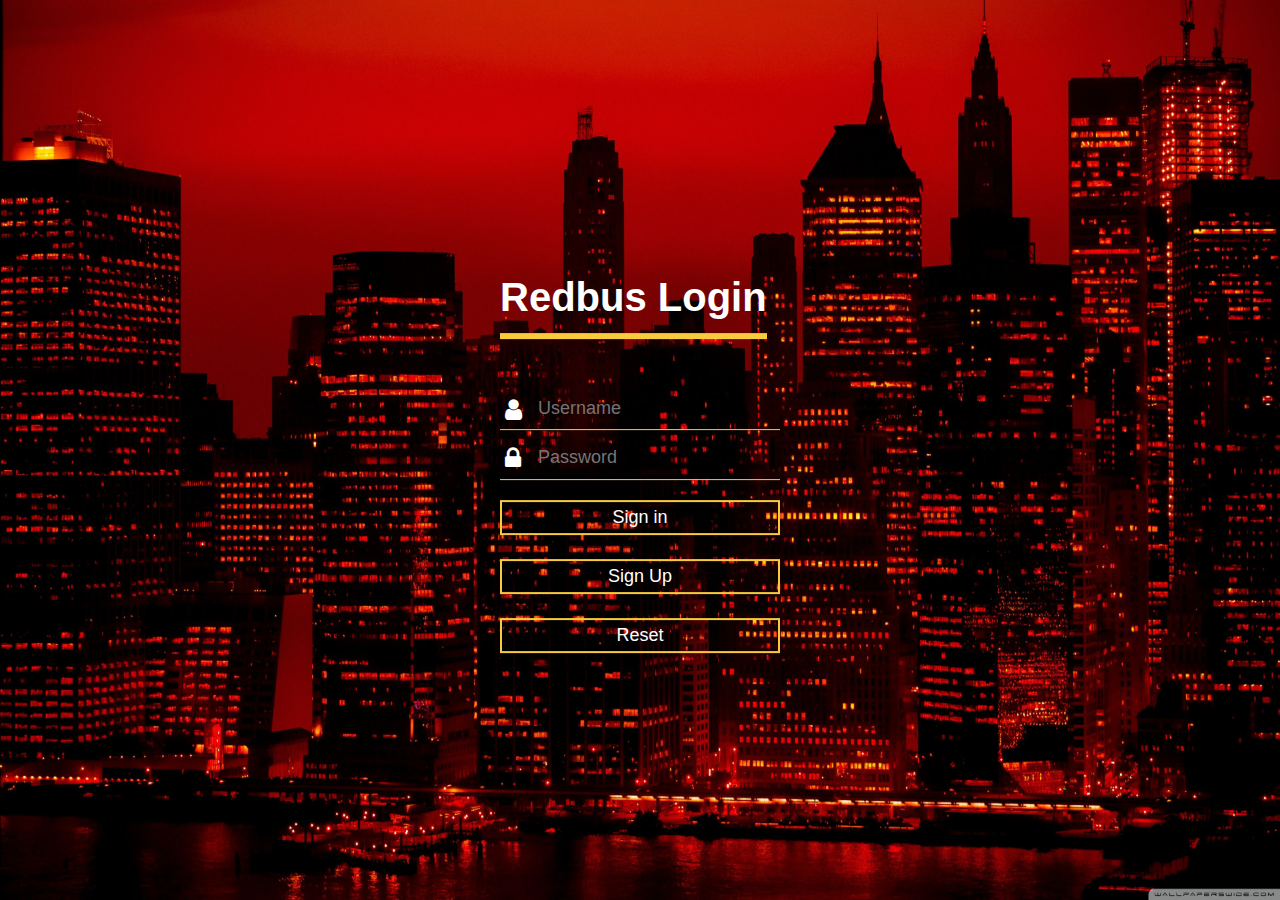
<file: index.html>
<!DOCTYPE html>
<html>
    <head>
        <meta charset="utf-8">
        <title>Login Page - redBus.in</title>
        <link rel="icon" href="https://i.postimg.cc/MpPMV096/redbus.png">
        <script>
            function allLetter(inputtxt)
              { 
              var letters = /^[A-Za-z.. ]+$/;
              if(inputtxt.value.match(letters))
              {
              window.alert('Your name have accepted Thank You!!');
              window.location.href='main.html';
              return true;
              }
              else
              {
              alert('Its Wrong !!! Please Enter alphabet characters only Thank You!!');
              return false;
              }
              }
        
            </script>
        <link rel="stylesheet" href="style.css">
        <link rel="stylesheet" href="https://cdnjs.cloudflare.com/ajax/libs/font-awesome/4.7.0/css/font-awesome.min.css">
        <style>
            body {
			background-image: url('img/Loginpage.png');
			background-repeat: no-repeat;
			background-attachment: fixed; 
			background-size: 100% 100%;
		}
        </style>
        <body>
            <div class="login-box">
                <h1>Redbus Login </h1>
                <div class="textbox">
                    <i style="font-size:24px;color: white" class="fa">&#xf007;</i>
                    
                    <form name="form1" action="#">
                    <input type='text' placeholder="Username" name="text1" value="">
                    
                </div>
                <div class="textbox">
                    <i class="fa fa-lock" style="font-size:25px;color:white"></i>
                    <form name="form1" action="#">
                    <input type="password" placeholder="Password" name="text2" minlength="8" required value="">
                </div>
                <input class="btn" type="button" name="Sign in" value="Sign in" onclick="allLetter(document.form1.text1)" />
                <a href="signup new.html"><input class="btn" type="button" name="Sign Up" value="Sign Up" >
                    
                <a href="index.html"><input class="btn" type="button" name="Reset" value="Reset" /></a>
                
            </div>
        </body>
    </head>
</html>
</file>
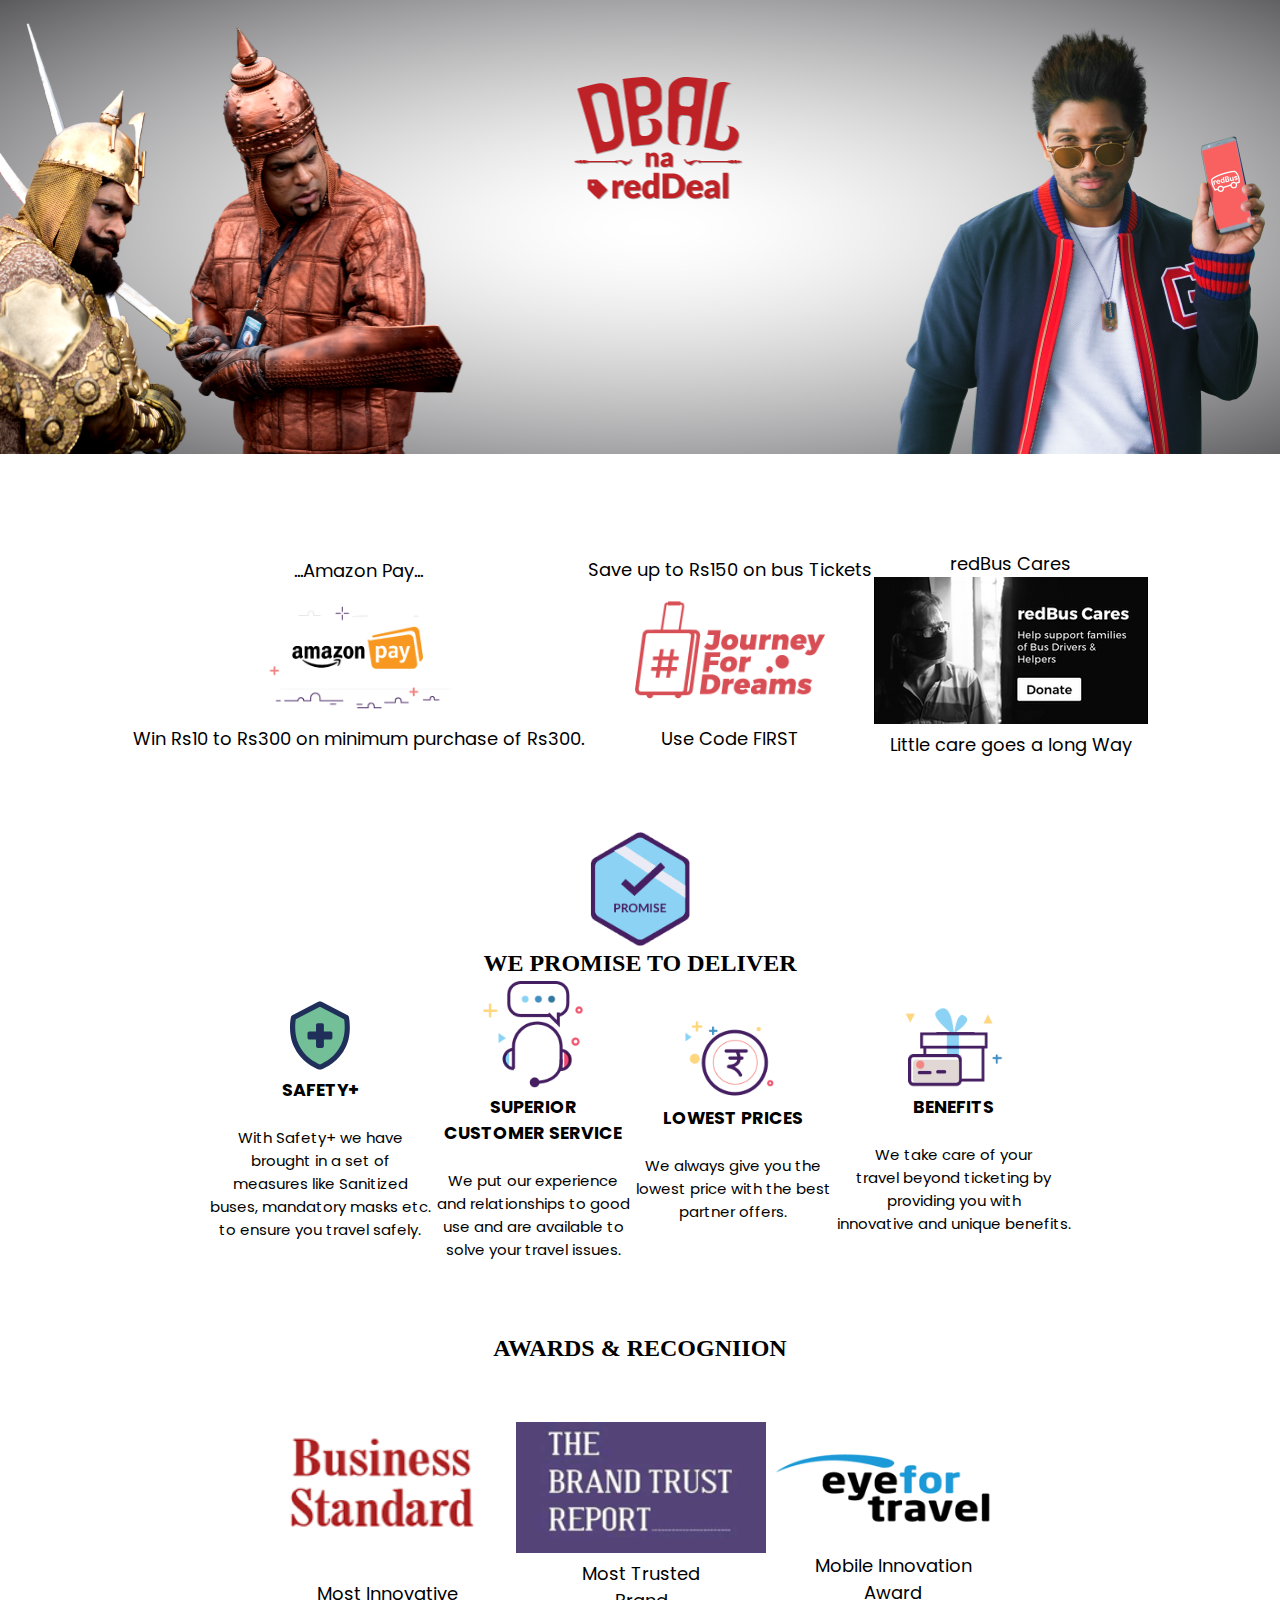
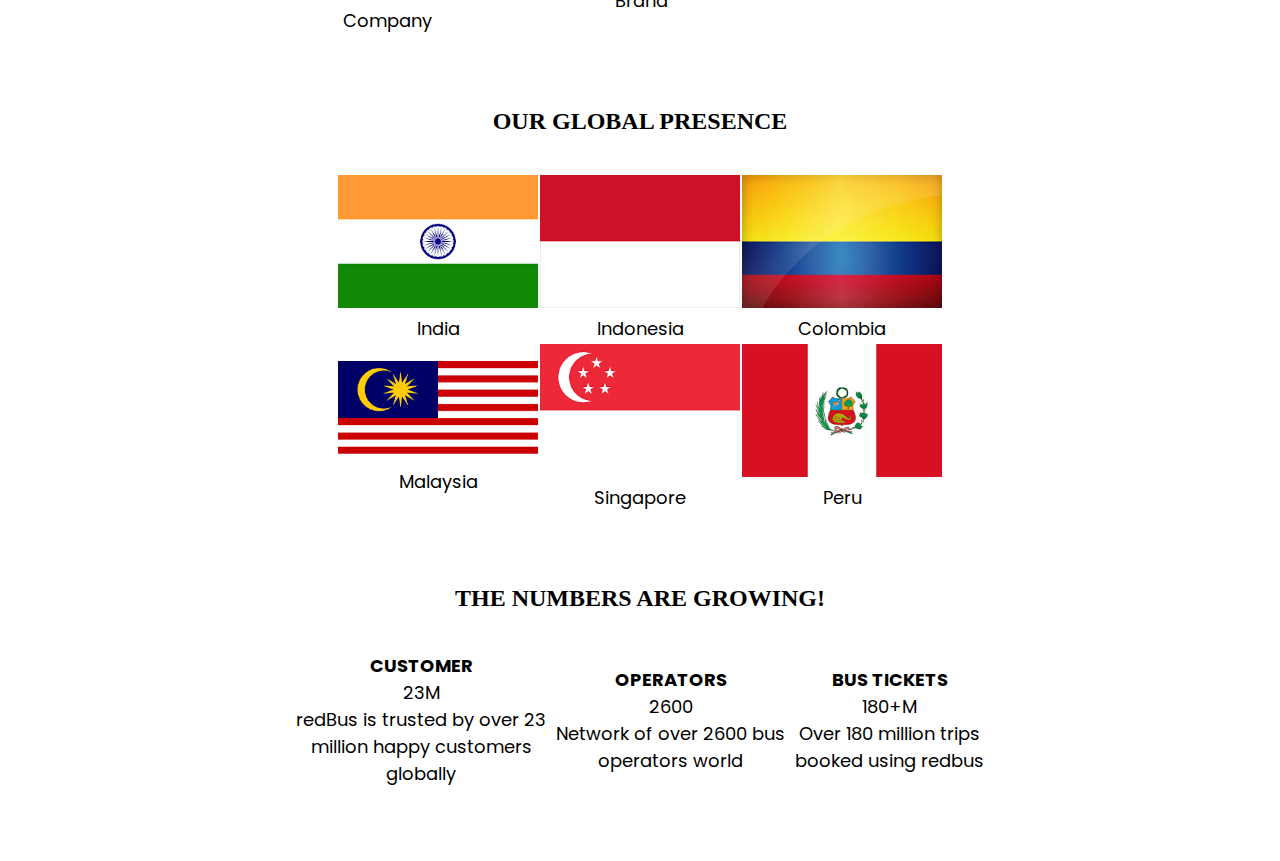
<file: book.html>
<!DOCTYPE html>
<html lang="en" >
<head>
  <meta charset="UTF-8">
  <title>redBus.in</title>
  <link rel="icon" href="https://i.postimg.cc/MpPMV096/redbus.png">
  <link rel="stylesheet" type="text/css" href="https://cdnjs.cloudflare.com/ajax/libs/font-awesome/5.15.1/css/all.min.css">
  <link href='https://fonts.googleapis.com/css?family=Poppins' rel='stylesheet'>
  <style>
    *{
        margin: 0;
        padding: 0;
    }

    .body {font-family: Arial, Helvetica, sans-serif;}

    .p{
        /* font-family: 'Poppins'; */
        text-align: justify;

    }
    
    .input-container {
        /* display: -ms-flexbox; IE10 */
        display: flex;
        width: 100%;
        margin-bottom: 15px;
        }

        .icon {
        padding: 10px;
        background: rgb(227, 63, 63);
        color: white;
        min-width: 50px;
        text-align: center;
        }

        .input-field {
            width: 50%;
            padding: 10px;
            outline: none;
            }

        .input-field:focus {
        border: 2px solid rgb(236, 58, 58);
        }

        /* Set a style for the submit button */
        .btn {
        background-color: rgb(236, 58, 58);
        color: white;
        padding: 11px 20px;
        border: none;
        cursor: pointer;
        width: 8%;
        opacity: 0.9;
        text-decoration: none;
        }
  </style>

</head>
<body>
    <img src="img/home-banner.png" alt="redBus" width="100%">
    
    <br><br>
    <!-- Main Home Banner and Input Search Container -->
    <!-- <form action="#" style="text-align: center;">
            <h2>Book Now</h2>
            <div class="input-container">
                <table>
                    &nbsp;&nbsp;&nbsp;&nbsp;&nbsp;&nbsp;
                    &nbsp;&nbsp;&nbsp;&nbsp;&nbsp;&nbsp;
                    &nbsp;&nbsp;&nbsp;&nbsp;&nbsp;&nbsp;
                    &nbsp;&nbsp;&nbsp;&nbsp;&nbsp;&nbsp;
                    &nbsp;&nbsp;&nbsp;&nbsp;&nbsp;&nbsp;
                    &nbsp;&nbsp;&nbsp;&nbsp;&nbsp;&nbsp;
                    &nbsp;&nbsp;&nbsp;&nbsp;&nbsp;&nbsp;
                    &nbsp;&nbsp;&nbsp;&nbsp;&nbsp;&nbsp;
                    <tr>
                        <i class="fa fa-building icon"></i>
                        <input class="input-field" type="text" placeholder="Place From" name="from_place">
                    </tr>

                    &nbsp;&nbsp;

                    <tr>
                        <i class="fa fa-building icon"></i>
                        <input class="input-field" type="text" placeholder="Place To" name="to_place">
                    </tr>

                    &nbsp;&nbsp;

                    <tr>
                        <i class="fa fa-calendar-alt icon"></i>
                        <input class="input-field" type="text" placeholder="mm/dd/yy" name="jounery_date">
                    </tr>

                    &nbsp;

                    <tr>
                        <a href="#" class="btn">Search</a>
                    </tr>
                </table>
            </div>
        </form>
    </table> -->

    <br><br><br><br>

    <center>
		<table style="text-align:center; font-size: 18px; font-family: 'Poppins';">
            <td>
                <p>...Amazon Pay...</p>
                <img src="img/offer1.png" alt="redBus" width="250px">
                <p>Win Rs10 to Rs300 on minimum purchase of Rs300.</p>
            </td>
            <td></td>
            <td>
                <p>Save up to Rs150 on bus Tickets</p>
                <img src="img/offer2.png" alt="redBus" width="250px">
                <p>Use Code FIRST</p>
            </td>
            <td>
                <p>redBus Cares</p>
                <!-- Image Map Generated by http://www.image-map.net/ -->
                <img src="img/desktopdonate.png" usemap="#image-map">
                <map name="img/image-map">
                <area target="_blank" alt="redBus_DONATE_helpers" title="redBus_DONATE_helpers" href="#" coords="0,1,273,145" shape="rect">
                </map>
                <p>Little care goes a long Way</p>
            </td>
        </table>

        <br><br>
        <br><br>

        <table style="text-align:center; font-size: 15px;font-family: 'Poppins';">
            <tr>
                <img src="img/promise.png" alt="redBus" width="100px">
                <p><h2>WE PROMISE TO DELIVER</h2></p>
            </tr>
                <tr>
                    <td>
                        <center>
                        <img src="img/safety.svg" alt="redBus" width="60px">
                        <br>
                            <h3>SAFETY+</h3>
                        <br>
                            <p>With Safety+ we have<br> brought in a set of<br> measures like Sanitized<br> buses, mandatory masks etc.<br> to ensure you travel safely.<br></p>
                        </center>
                    </td>
                    <td></td>
                    <td></td>
                    <td>
                        <center>
                        <img src="img/customer_care.png" alt="redBus" width="100px">
                        <br>
                            <h3>SUPERIOR<br>CUSTOMER SERVICE</h3>
                        <br>
                            <p>We put our experience<br> and relationships to good<br> use and are available to<br> solve your travel issues.<br></p>
                        </center>
                    </td>
                    <td></td>
                    <td></td>	
                    <td>
                        <center>
                        <img src="img/lowest_Fare.png" alt="redBus" width="100px">
                        <br>
                            <h3>LOWEST PRICES</h3>
                        <br>
                            <p>We always give you the<br> lowest price with the best<br> partner offers.</p>
                        </center>
                    </td>
                    <td></td>
                    <td></td>	
                    <td>
                        <center>
                        <img src="img/benefits.png" alt="redBus" width="100px">
                        <br>
                            <h3>BENEFITS</h3>
                        <br>
                            <p>We take care of your<br> travel beyond ticketing by<br> providing you with<br> innovative and unique benefits.</p>
                        </center>
                    </td>				
        </table>

        <br><br>
        <br><br>

        <table style="text-align:center; font-size: 18px; font-family: 'Poppins';">
            <tr><h2>AWARDS & RECOGNIION</h2></tr>
                <br><br>
                <td>
                    <img src="img/award1.png" alt="redBus" width="250px">
                    <p>Most Innovative <br>Company</p>
                </td>
                <td></td>
                <td>
                    <img src="img/award2.png" alt="redBus" width="250px">
                    <p>Most Trusted<br>Brand</p>
                </td>
                <td>
                    <img src="img/award3.png" alt="redBus" width="250px">
                    <p>Mobile Innovation<br>Award</p>
                </td>
            </tr>
		</table>
		
        <table style="text-align:center; font-size: 18px; font-family: 'Poppins';">
			<br><br>
			<br><br>
			<tr><h2>OUR GLOBAL PRESENCE</h2></tr>
			<br><br>
						<td>
							<img src="img/india.png" alt="redBus" width="200px">
							<p>India</p>
						</td>
						<td>
							<img src="img/Indonesia.png" alt="redBus" width="200px">
							<p>Indonesia</p>
						</td>
						<td>
							<img src="img/colombia.jpg" alt="redBus" width="200px">
							<p>Colombia</p>
						</td>
					</tr>
					<tr>
						<td>
							<img src="img/malaysia.png" alt="redBus" width="200px">
							<p>Malaysia</p>
						</td>
						<td>
							<img src="img/singapore.png" alt="redBus" width="200px">
							<p>Singapore</p>
						</td>
						<td>
							<img src="img/peru.png" alt="redBus" width="200px">
							<p>Peru</p>
						</td>
					</tr>
		</table>
		<br><br>
		<br><br>
		
		<table style="text-align:center; font-size: 18px; font-family: 'Poppins';">
			<tr><h2>THE NUMBERS ARE GROWING! </h2></tr>
			<br><br>
						<td>
							<p><strong>CUSTOMER</strong><br>23M<br>redBus is trusted by over 23<br>million happy customers<br>globally</p>
						</td>
						<td></td>
						<td></td>
						<td></td>
						<td></td>
						<td>
							<p><strong>OPERATORS</strong><br>2600<br>Network of over 2600 bus<br>operators world</p>
						</td>
						<td></td>
						<td></td>
						<td></td>
						<td></td>
						<td>
							<p><strong>BUS TICKETS</strong><br>180+M<br> Over 180 million trips<br>booked using redbus</p>
						</td>
					</tr>
		</table>
		<br><br>
		<br><br>
	</center>
    
</body>
</html>
</file>
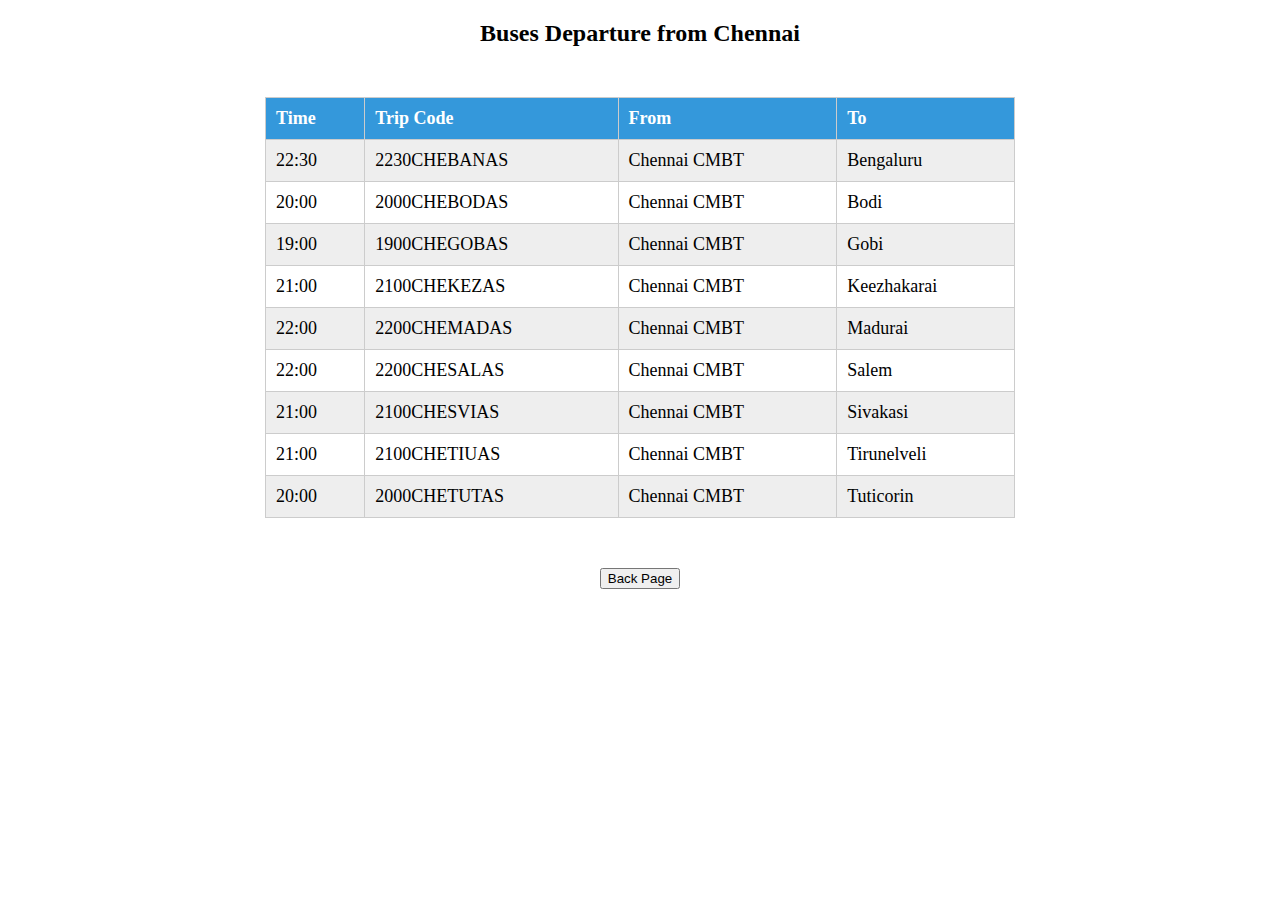
<file: deluxe_index.html>
<!DOCTYPE html>
<html lang="en" >
<head>
  <meta charset="UTF-8">
  <title>Bus Table</title>
  <link rel="icon" href="https://i.postimg.cc/MpPMV096/redbus.png">
  <style>
    table { 
	width: 750px; 
	border-collapse: collapse; 
	margin:50px auto;
	}

/* Zebra striping */
tr:nth-of-type(odd) { 
	background: #eee; 
	}

th { 
	background: #3498db; 
	color: white; 
	font-weight: bold; 
	}

td, th { 
	padding: 10px; 
	border: 1px solid #ccc; 
	text-align: left; 
	font-size: 18px;
	}

/* 
Max width before this PARTICULAR table gets nasty
This query will take effect for any screen smaller than 760px
and also iPads specifically.
*/
@media 
only screen and (max-width: 760px),
(min-device-width: 768px) and (max-device-width: 1024px)  {

	table { 
	  	width: 100%; 
	}

	/* Force table to not be like tables anymore */
	table, thead, tbody, th, td, tr { 
		display: block; 
	}
	
	/* Hide table headers (but not display: none;, for accessibility) */
	thead tr { 
		position: absolute;
		top: -9999px;
		left: -9999px;
	}
	
	tr { border: 1px solid #ccc; }
	
	td { 
		/* Behave  like a "row" */
		border: none;
		border-bottom: 1px solid #eee; 
		position: relative;
		padding-left: 50%; 
	}

	td:before { 
		/* Now like a table header */
		position: absolute;
		/* Top/left values mimic padding */
		top: 6px;
		left: 6px;
		width: 45%; 
		padding-right: 10px; 
		white-space: nowrap;
		/* Label the data */
		content: attr(data-column);

		color: #000;
		font-weight: bold;
	}

}
  </style>

</head>
<body>
<!-- partial:index.partial.html -->
<center><h2>Buses Departure from Chennai</h2></center>
<table>
  <thead>
    <tr>
      <th>Time</th>
      <th>Trip Code</th>
      <th>From</th>
      <th>To</th>
    </tr>
  </thead>
  <tbody>
    <tr>
      <td>22:30 </td>
      <td >2230CHEBANAS</td>
      <td >Chennai CMBT</td>
      <td >Bengaluru</td>
    </tr>
    <tr>
      <td>20:00 </td>
      <td >2000CHEBODAS</td>
      <td >Chennai CMBT</td>
      <td >Bodi</td>
    </tr>
    <tr>
      <td>19:00</td>
      <td >1900CHEGOBAS </td>
      <td >Chennai CMBT</td>
      <td >Gobi</td>
    </tr>
    <tr>
      <td>21:00 </td>
      <td >2100CHEKEZAS </td>
      <td >Chennai CMBT</td>
      <td >Keezhakarai</td>
    </tr>
    <tr>
      <td>22:00</td>
      <td >2200CHEMADAS</td>
      <td >Chennai CMBT</td>
      <td >Madurai</td>
    </tr>
    <tr>
      <td>22:00 </td>
      <td >2200CHESALAS</td>
      <td >Chennai CMBT</td>
      <td >Salem</td>
    </tr>
    <tr>
      <td>21:00  </td>
      <td >2100CHESVIAS </td>
      <td >Chennai CMBT</td>
      <td >Sivakasi </td>
    </tr>
    <tr>
      <td>21:00 </td>
      <td >2100CHETIUAS</td>
      <td >Chennai CMBT</td>
      <td >Tirunelveli</td>
    </tr>
    <tr>
      <td>20:00</td>
      <td >2000CHETUTAS</td>
      <td >Chennai CMBT</td>
      <td >Tuticorin</td>
    </tr>
      </tbody>
    </table>
  </tbody>
</table>
<!-- partial -->
<center><a href="main.html"><button>Back Page</button></a></center>
</body>
</html>
</file>
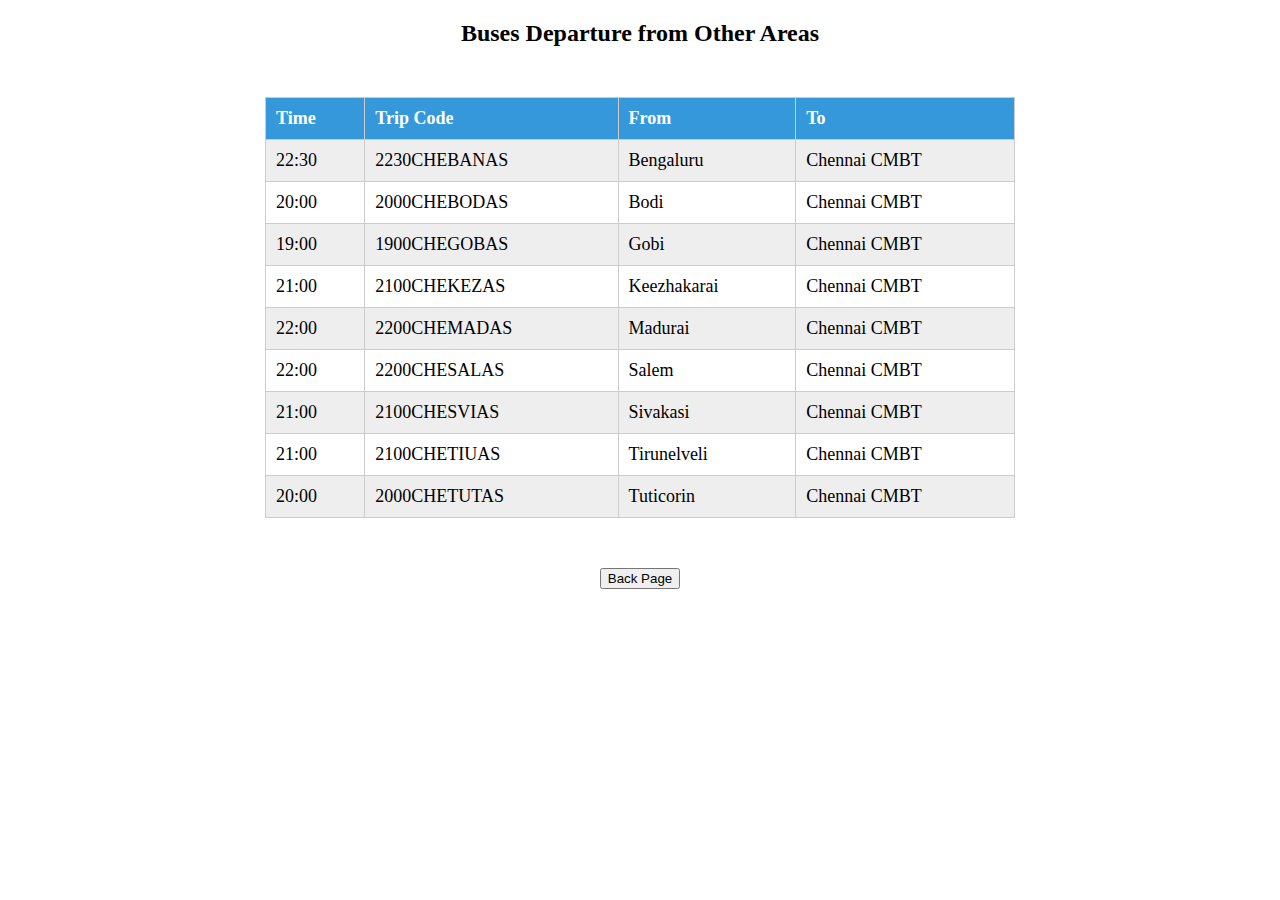
<file: seater_index.html>
<!DOCTYPE html>
<html lang="en" >
<head>
  <meta charset="UTF-8">
  <title>Bus Table</title>
  <link rel="icon" href="https://i.postimg.cc/MpPMV096/redbus.png">
  <style>
    table { 
	width: 750px; 
	border-collapse: collapse; 
	margin:50px auto;
	}

/* Zebra striping */
tr:nth-of-type(odd) { 
	background: #eee; 
	}

th { 
	background: #3498db; 
	color: white; 
	font-weight: bold; 
	}

td, th { 
	padding: 10px; 
	border: 1px solid #ccc; 
	text-align: left; 
	font-size: 18px;
	}

/* 
Max width before this PARTICULAR table gets nasty
This query will take effect for any screen smaller than 760px
and also iPads specifically.
*/
@media 
only screen and (max-width: 760px),
(min-device-width: 768px) and (max-device-width: 1024px)  {

	table { 
	  	width: 100%; 
	}

	/* Force table to not be like tables anymore */
	table, thead, tbody, th, td, tr { 
		display: block; 
	}
	
	/* Hide table headers (but not display: none;, for accessibility) */
	thead tr { 
		position: absolute;
		top: -9999px;
		left: -9999px;
	}
	
	tr { border: 1px solid #ccc; }
	
	td { 
		/* Behave  like a "row" */
		border: none;
		border-bottom: 1px solid #eee; 
		position: relative;
		padding-left: 50%; 
	}

	td:before { 
		/* Now like a table header */
		position: absolute;
		/* Top/left values mimic padding */
		top: 6px;
		left: 6px;
		width: 45%; 
		padding-right: 10px; 
		white-space: nowrap;
		/* Label the data */
		content: attr(data-column);

		color: #000;
		font-weight: bold;
	}

}
  </style>

</head>
<body>
<!-- partial:index.partial.html -->
<center><h2>Buses Departure from Other Areas</h2></center>
<table>
  <thead>
    <tr>
      <th>Time</th>
      <th>Trip Code</th>
      <th>From</th>
      <th>To</th>
    </tr>
  </thead>
  <tbody>
    <tr>
      <td>22:30 </td>
      <td >2230CHEBANAS</td>
     
      <td >Bengaluru</td>
      <td >Chennai CMBT</td>
    </tr>
    <tr>
      <td>20:00 </td>
      <td >2000CHEBODAS</td>
   
      <td >Bodi</td>
      <td >Chennai CMBT</td>
    </tr>
    <tr>
      <td>19:00</td>
      <td >1900CHEGOBAS </td>
      
      <td >Gobi</td>
      <td >Chennai CMBT</td>
    </tr>
    <tr>
      <td>21:00 </td>
      <td >2100CHEKEZAS </td>

      <td >Keezhakarai</td>
      <td >Chennai CMBT</td>
    </tr>
    <tr>
      <td>22:00</td>
      <td >2200CHEMADAS</td>
    
      <td >Madurai</td>
      <td >Chennai CMBT</td>
    </tr>
    <tr>
      <td>22:00 </td>
      <td >2200CHESALAS</td>
   
      <td >Salem</td>
      <td >Chennai CMBT</td>
    </tr>
    <tr>
      <td>21:00  </td>
      <td >2100CHESVIAS </td>
    
      <td >Sivakasi </td>
      <td >Chennai CMBT</td>
    </tr>
    <tr>
      <td>21:00 </td>
      <td >2100CHETIUAS</td>
      
      <td >Tirunelveli</td>
      <td >Chennai CMBT</td>
    </tr>
    <tr>
      <td>20:00</td>
      <td >2000CHETUTAS</td>
  
      <td >Tuticorin</td>
      <td >Chennai CMBT</td>
    </tr>
      </tbody>
    </table>
  </tbody>
</table>
<!-- partial -->
<center><a href="main.html"><button>Back Page</button></a></center>
</body>
</html>
</file>
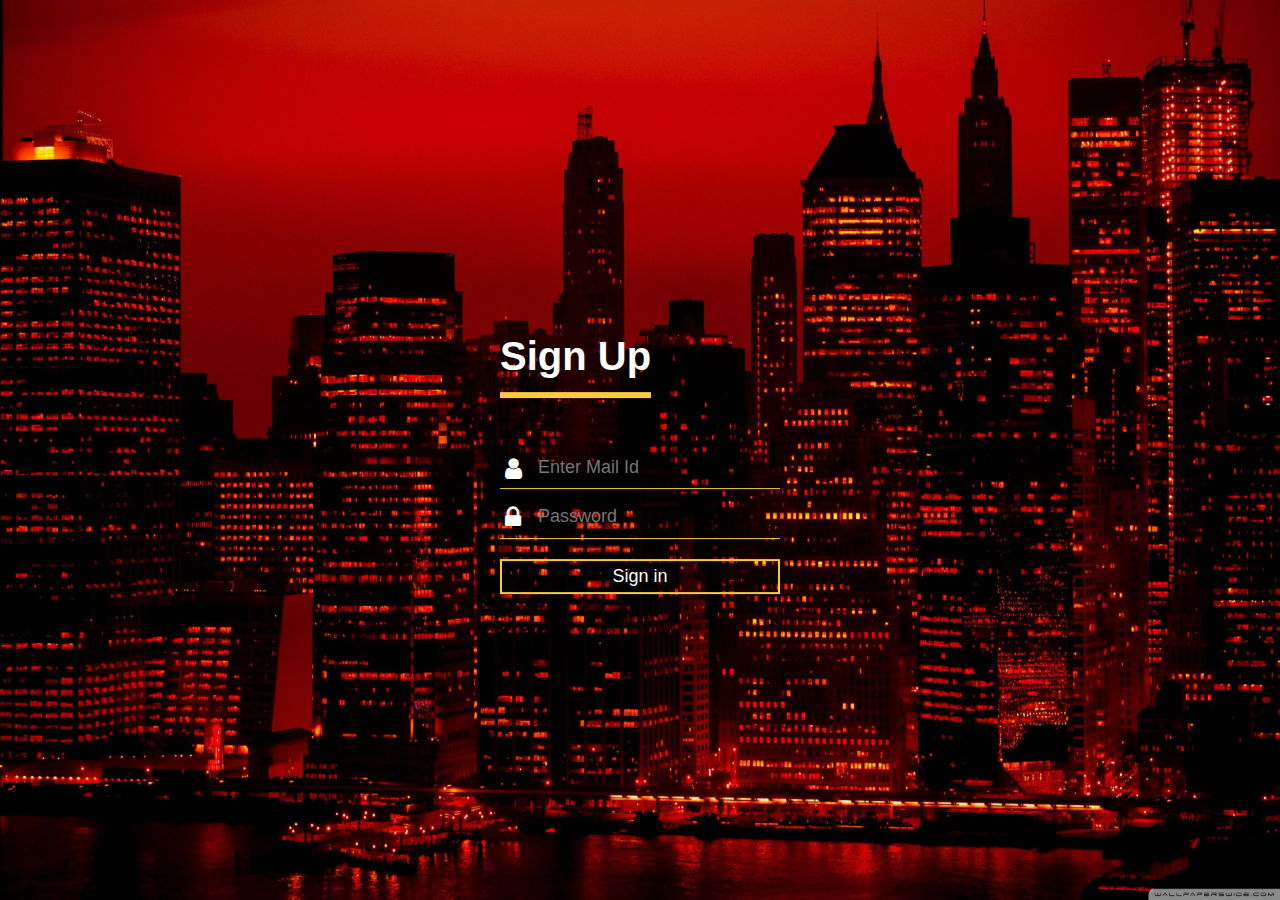
<file: signup new.html>
<!DOCTYPE html>
<html>
    <head>
        <meta charset="utf-8">
        <title>Sign up - redBus</title>
        <link rel="icon" href="https://i.postimg.cc/MpPMV096/redbus.png">
        <script>
            function ValidateEmail(inputText)
            {
                var mailformat =  /^([a-zA-Z0-9_\.\-])+\@(([a-zA-Z0-9\-])+\.)+([a-zA-Z0-9]{2,4})+$/;
                if(inputText.value=="")
                {
                    alert("Plese provide your Email ID");
                    document.myForm.EMail.focus();
                    return false;
                }
                if(inputText.value.match(mailformat))
                {
                    alert("You have entered a valid email address!");
                    window.open("index.html"); 
                    document.form1.text1.focus();
                    return false;
                }
                else
                {
                    alert("Sorry,you've entered an invalid Email ID");;    //The pop up alert for an invalid email address
                    document.form1.text1.focus();
                    return false;
                }
            }
        
        
            </script>
             <link rel="stylesheet" href="style.css">
             <link rel="stylesheet" href="https://cdnjs.cloudflare.com/ajax/libs/font-awesome/4.7.0/css/font-awesome.min.css">
             <style>
                 body {
                 background-image: url('img/Loginpage.png');
                 background-repeat: no-repeat;
                 background-attachment: fixed; 
                 background-size: 100% 100%;
             }
             </style>
            </head>
            <body onload='document.form1.text1.focus()'>
                <div class="login-box">
                    <h1>Sign Up</h1>
                    <div class="textbox">
                        <i style="font-size:24px;color: white" class="fa">&#xf007;</i>
                        <form name="form1" action="#">
                        <input type='text' placeholder="Enter Mail Id" name="text1" value="">    
                    </div>
                    <div class="textbox">
                        <i class="fa fa-lock" style="font-size:25px;color:white"></i>
                        <form name="form1" action="#">
                        <input type="password" placeholder="Password" name="text2" value="">
                    </div>
                    <a href="signup new.html"><input class="btn" type="button" name="To Login" value="Sign in" onclick="ValidateEmail(document.form1.text1)" / >
                    
            </html>
        </html>
</file>
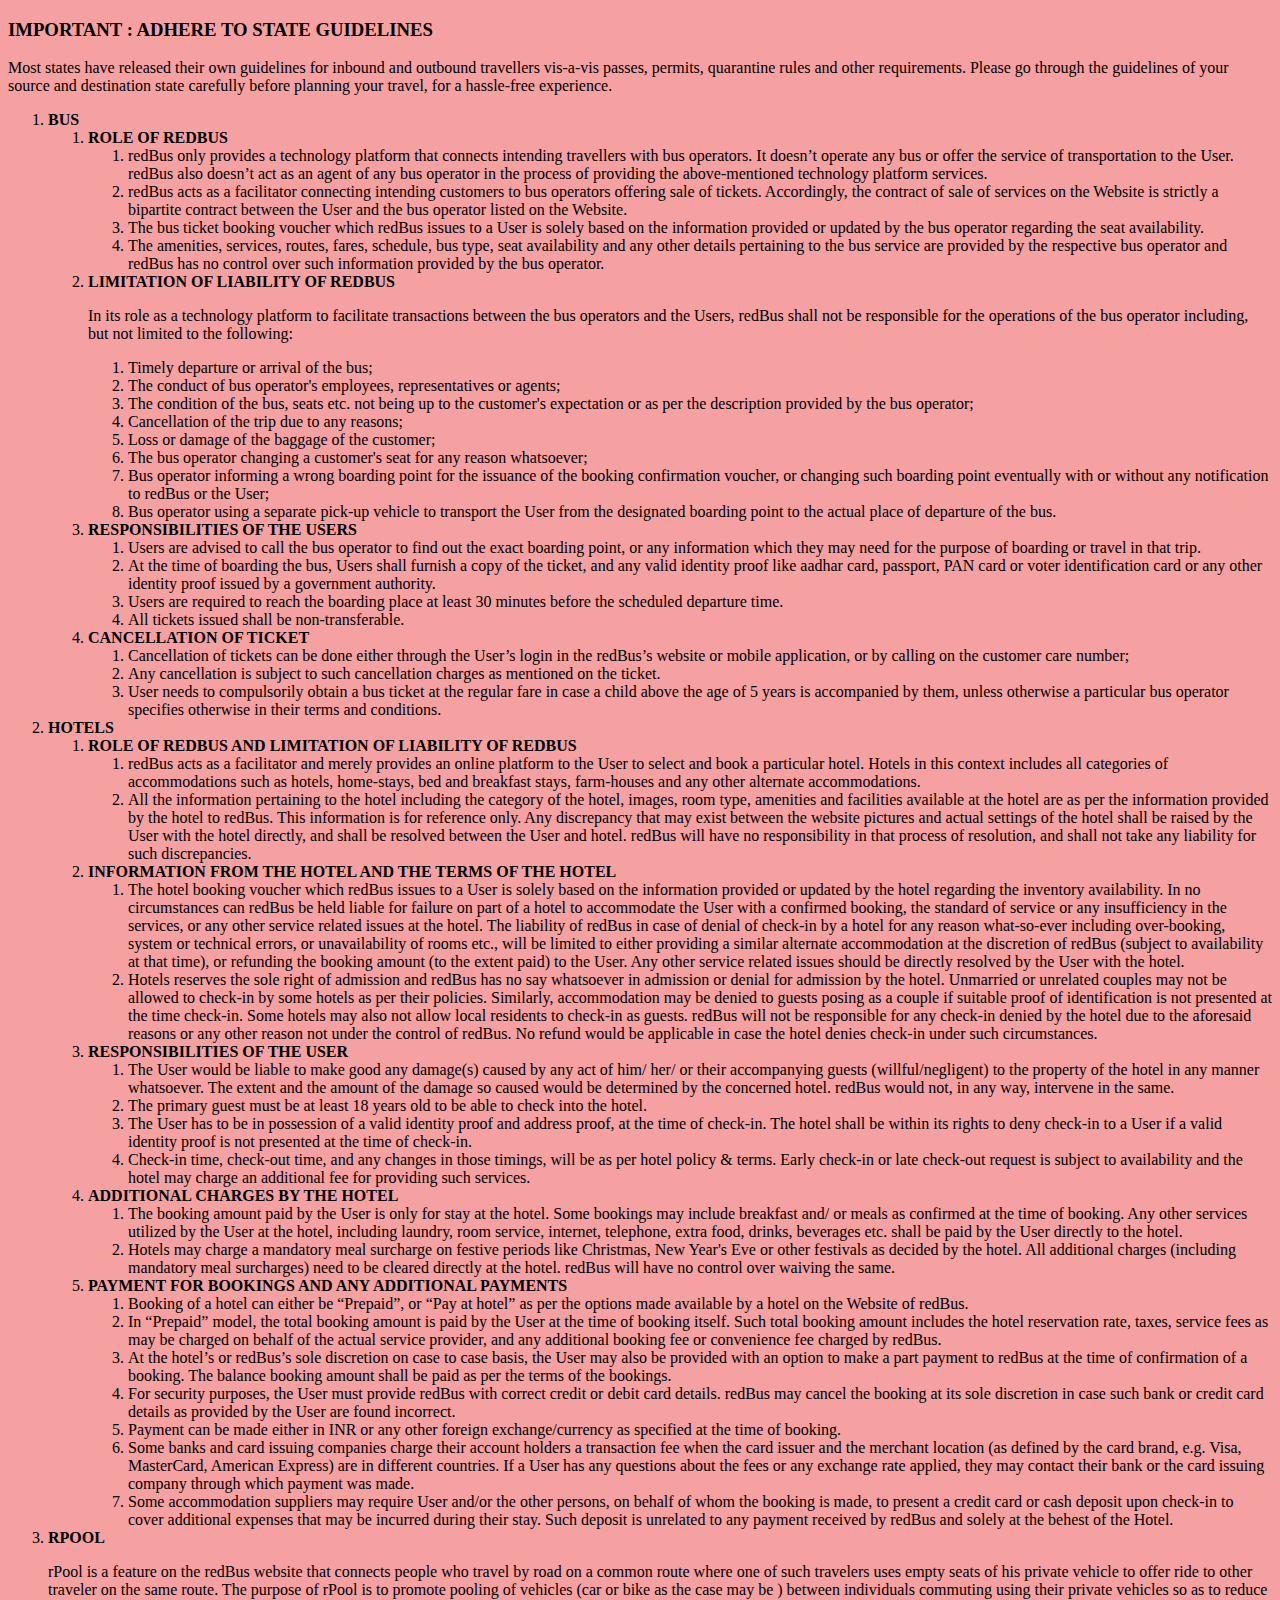
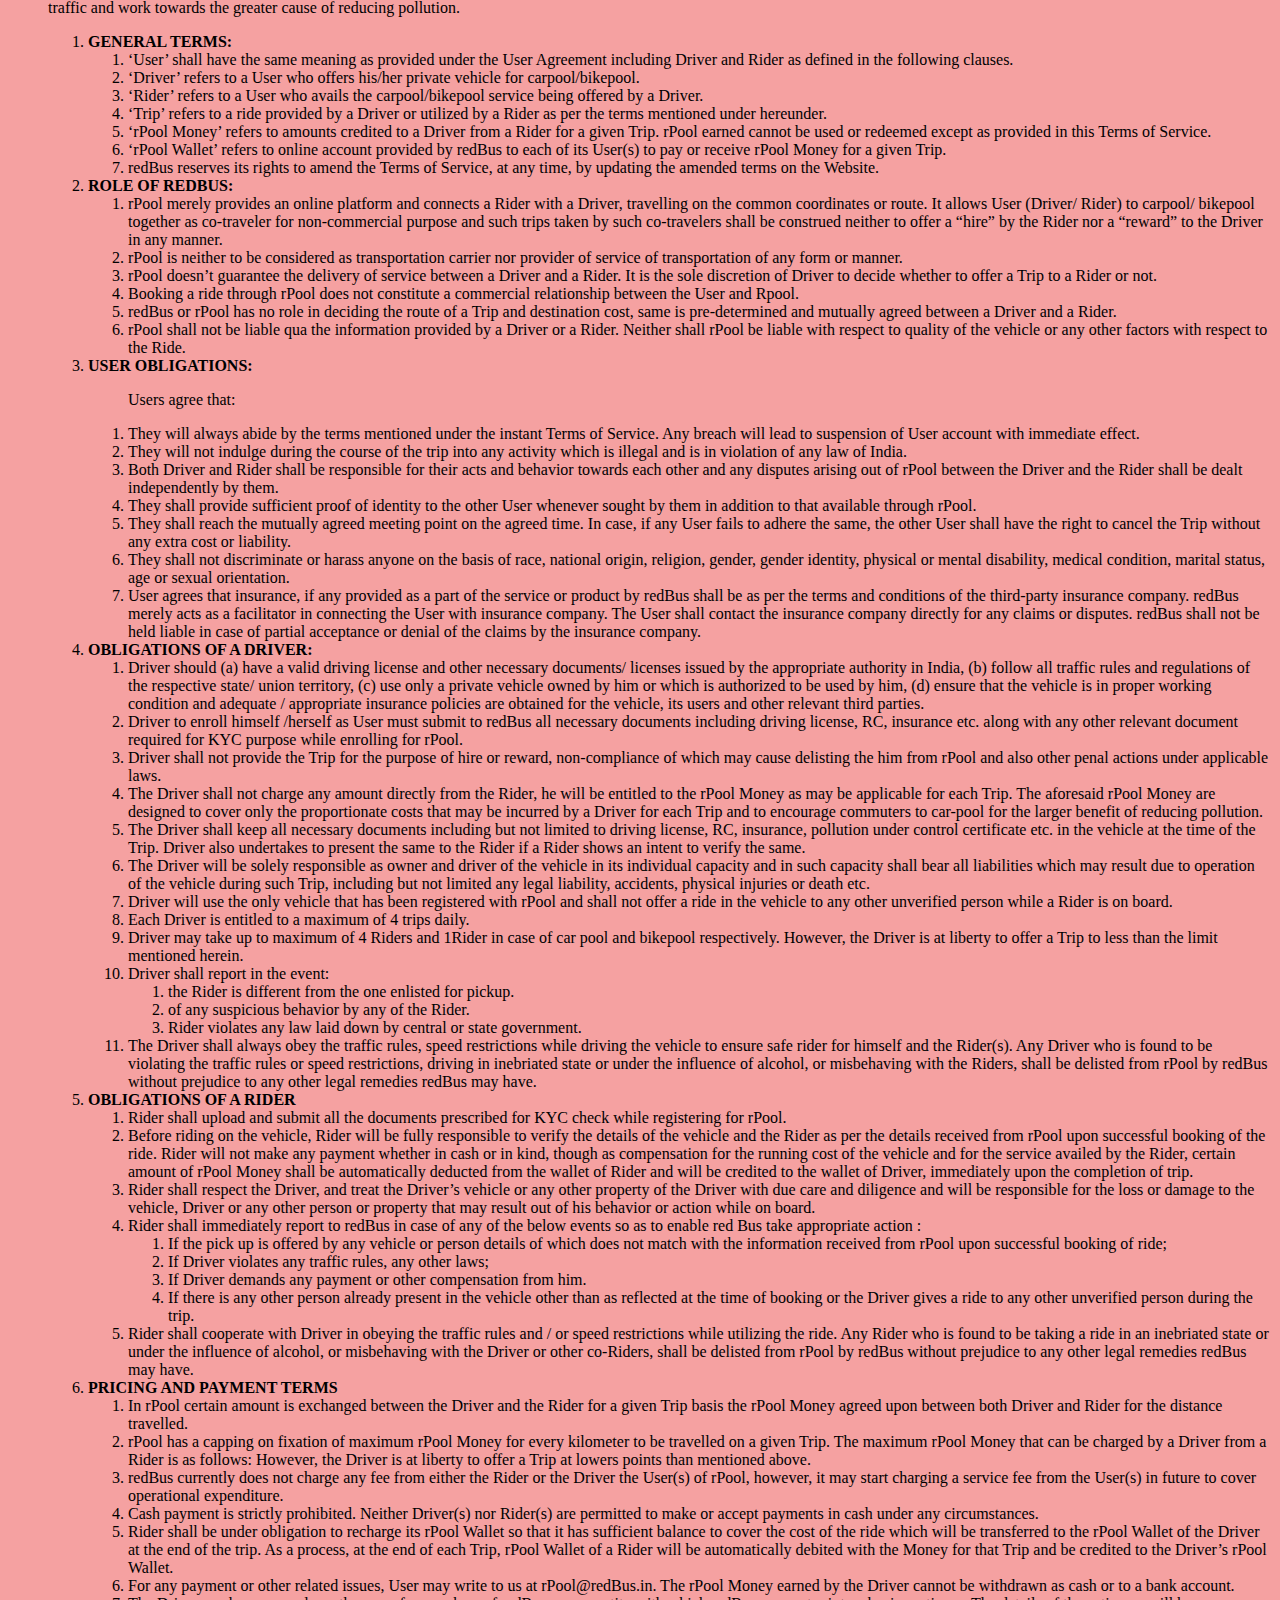
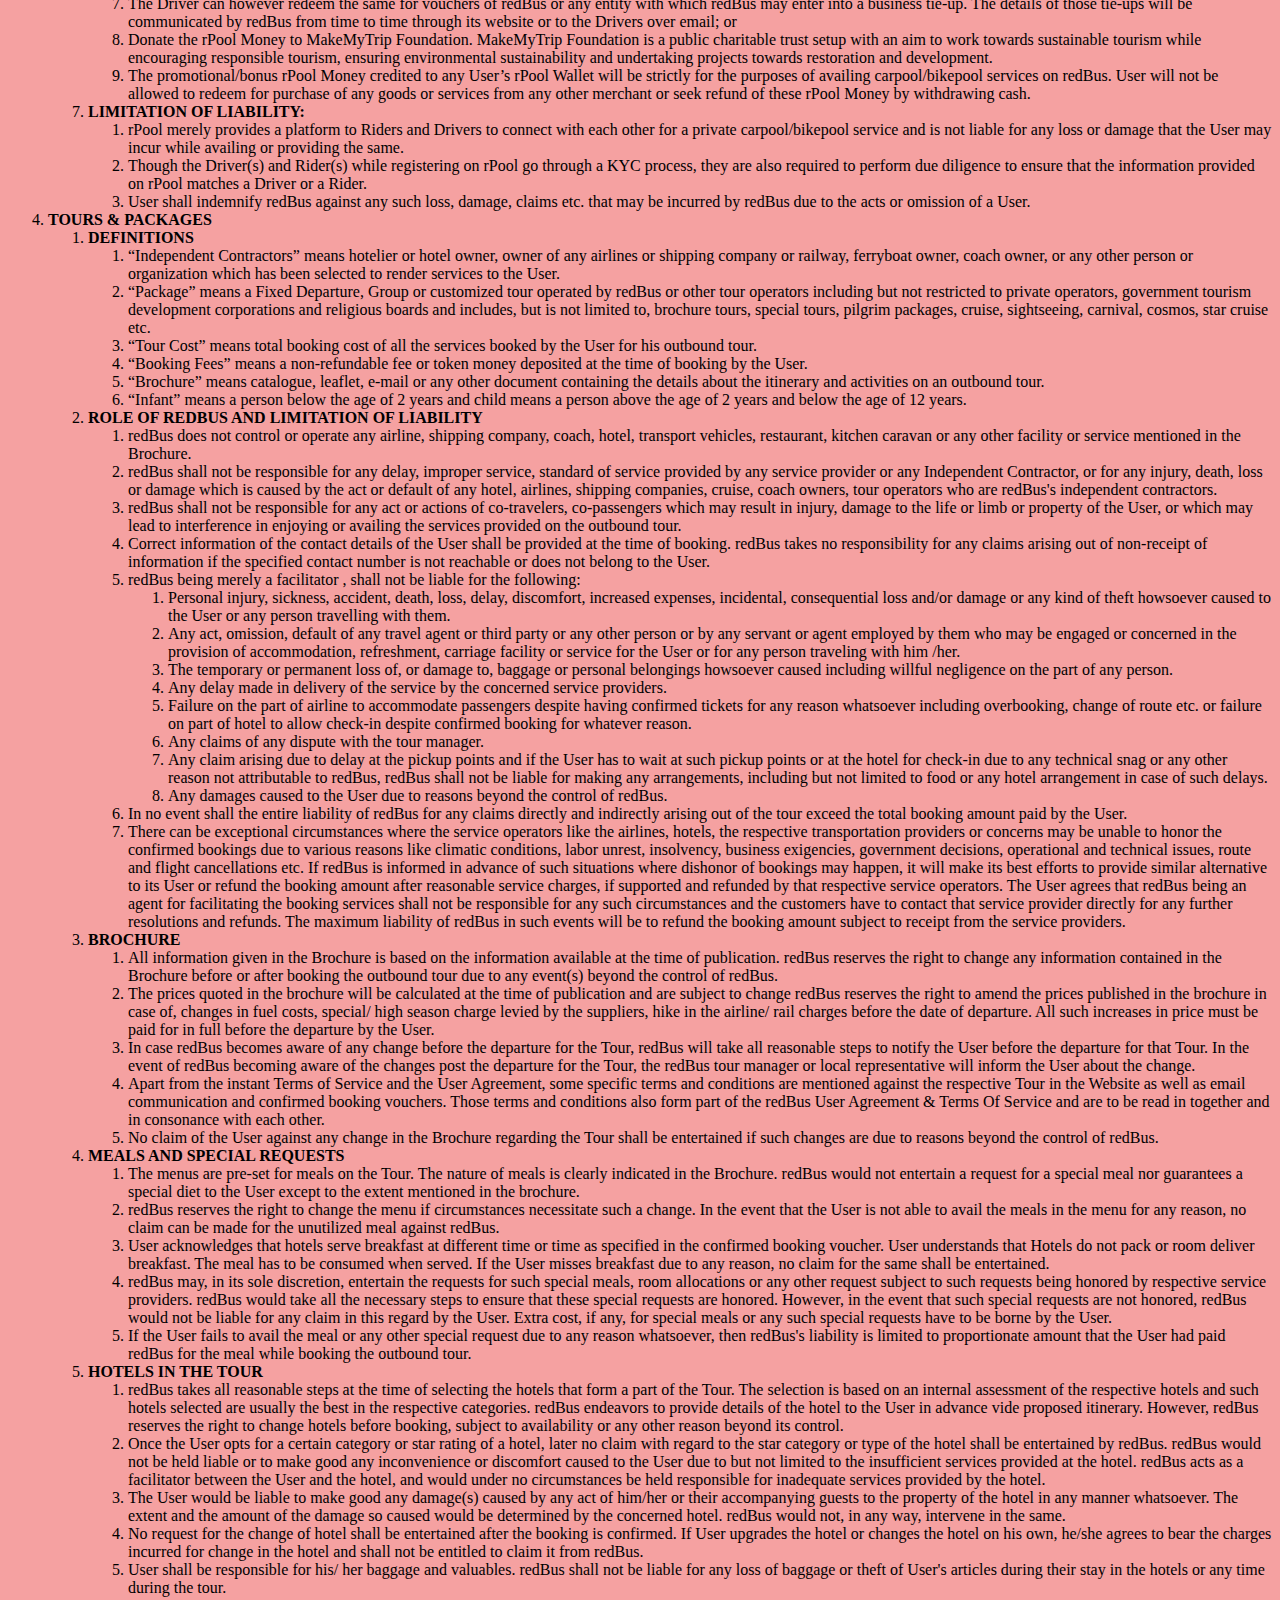
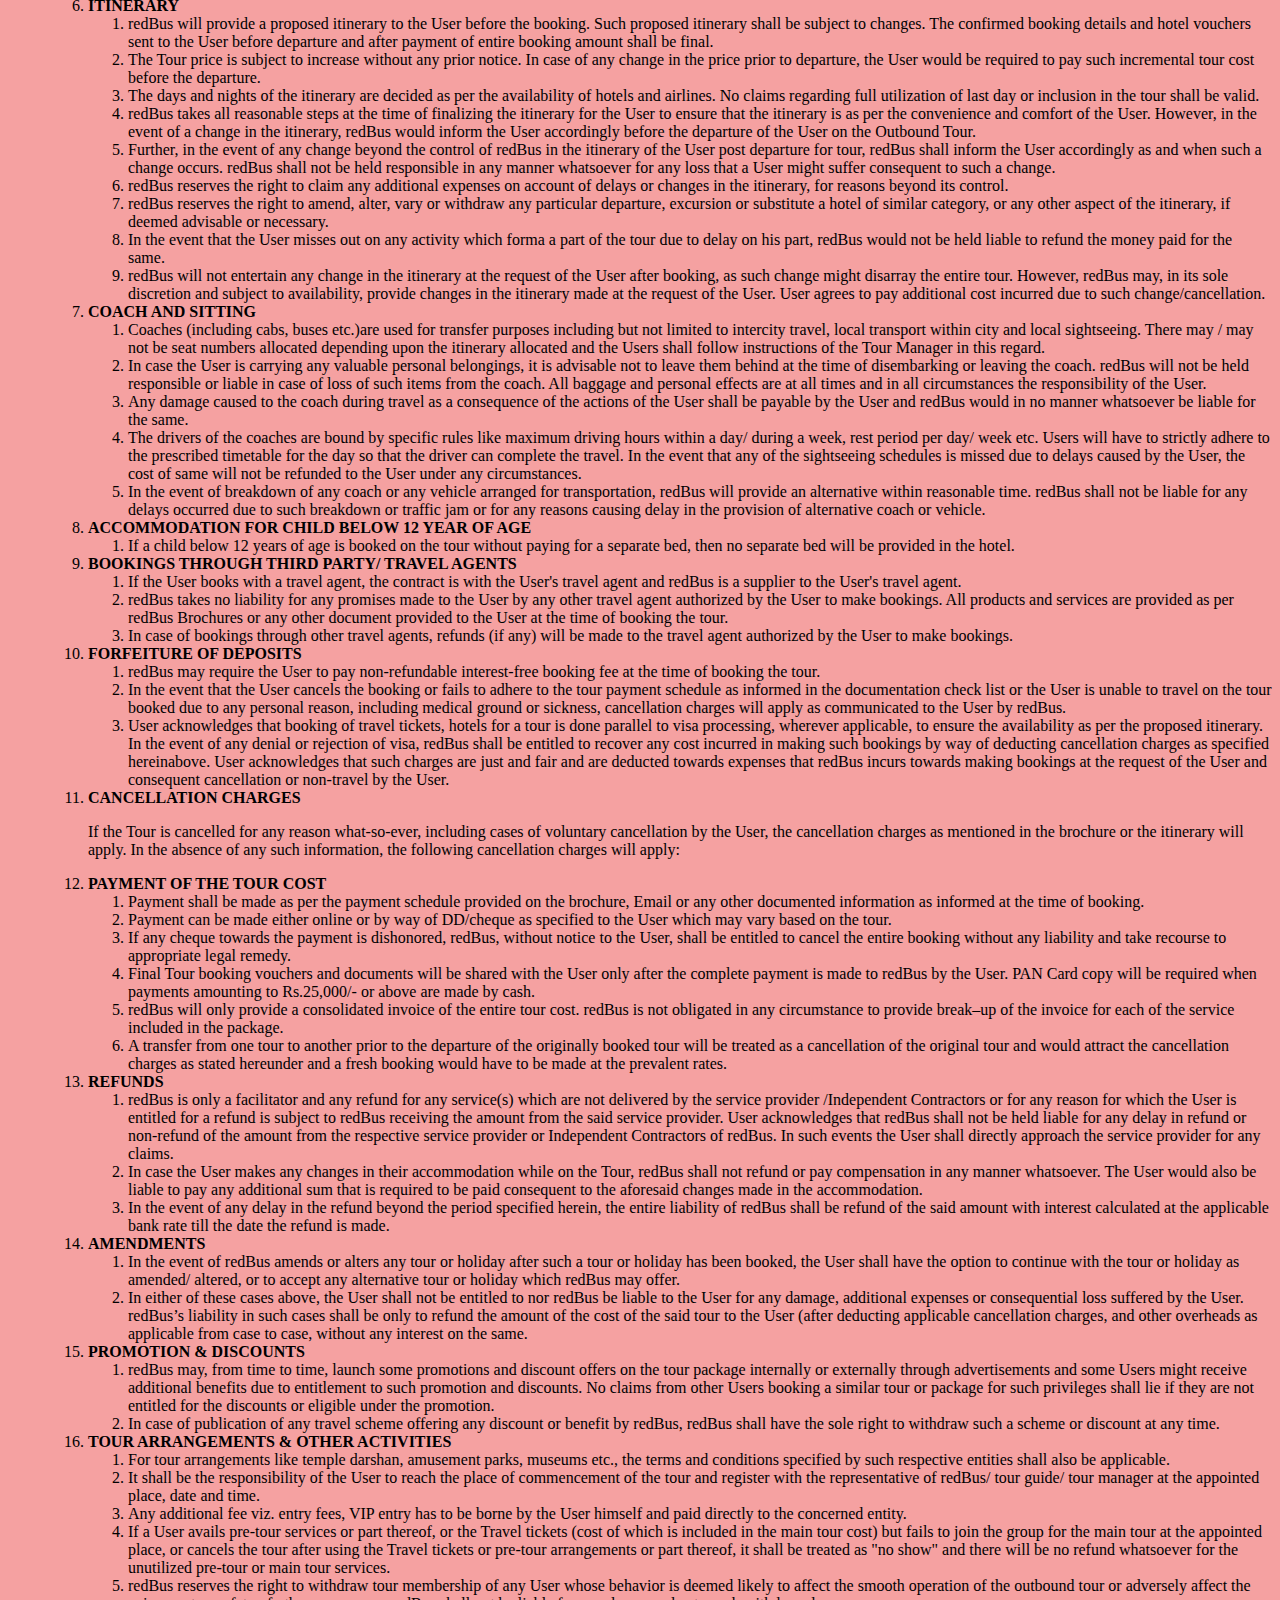
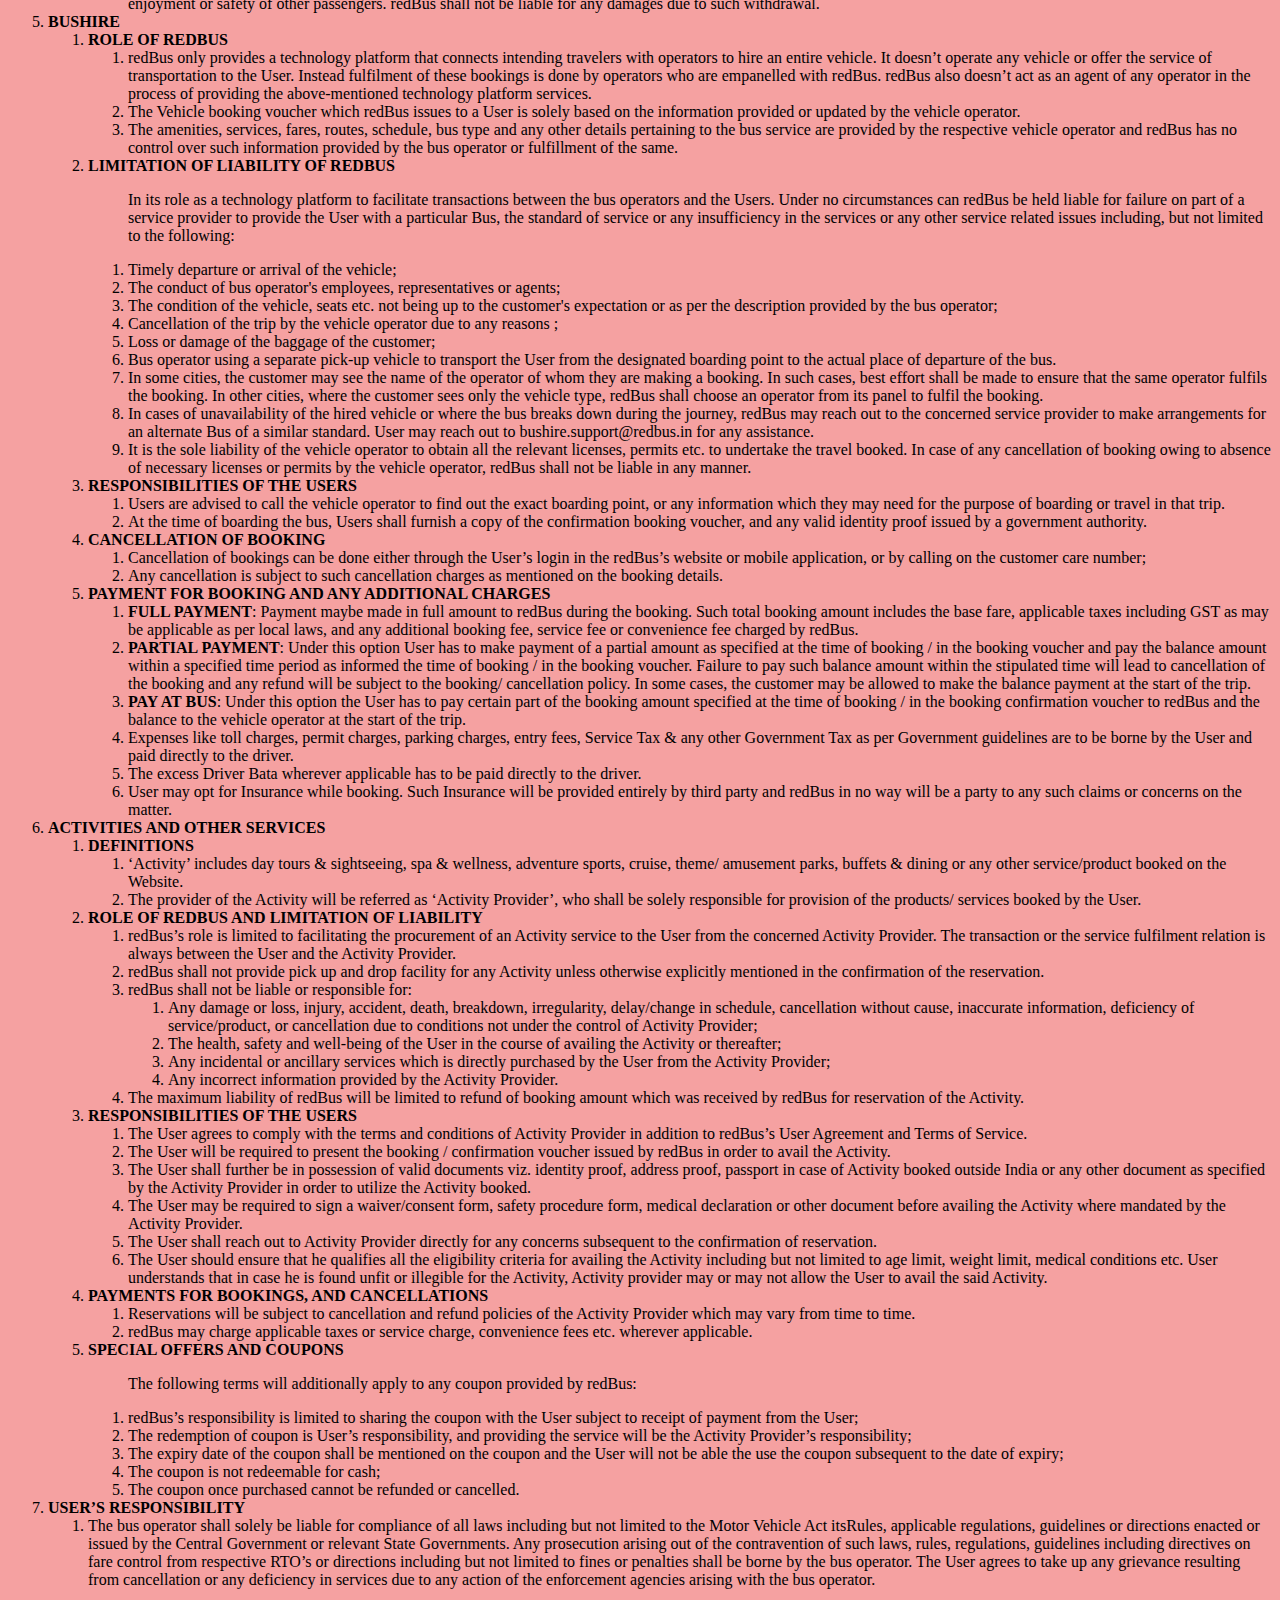
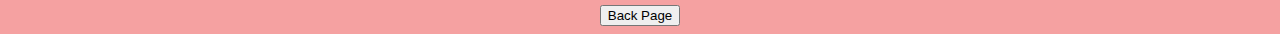
<file: terms and conditons.html>
<!DOCTYPE html>
<html>
  <head>
    <title>RedBus - Terms & Conditions</title>
    <link rel="icon" href="https://i.postimg.cc/MpPMV096/redbus.png" />
    <style>
        body{
            background-color: rgb(245, 161, 161);

        }
    </style>
  </head>
  <body>
    <h3 class="Red XCN">IMPORTANT : ADHERE TO STATE GUIDELINES</h3>
    <p class="western">
      Most states have released their own guidelines for inbound and outbound
      travellers vis-a-vis passes, permits, quarantine rules and other
      requirements. Please go through the guidelines of your source and
      destination state carefully before planning your travel, for a hassle-free
      experience.
    </p>
    <ol>
      <li>
        <strong>BUS</strong>
        <ol>
          <li>
            <strong>ROLE OF REDBUS</strong>
            <ol>
              <li>
                redBus only provides a technology platform that connects
                intending travellers with bus operators. It doesn’t operate any
                bus or offer the service of transportation to the User. redBus
                also doesn’t act as an agent of any bus operator in the process
                of providing the above-mentioned technology platform services.
              </li>
              <li>
                redBus acts as a facilitator connecting intending customers to
                bus operators offering sale of tickets. Accordingly, the
                contract of sale of services on the Website is strictly a
                bipartite contract between the User and the bus operator listed
                on the Website.
              </li>
              <li>
                The bus ticket booking voucher which redBus issues to a User is
                solely based on the information provided or updated by the bus
                operator regarding the seat availability.
              </li>
              <li>
                The amenities, services, routes, fares, schedule, bus type, seat
                availability and any other details pertaining to the bus service
                are provided by the respective bus operator and redBus has no
                control over such information provided by the bus operator.
              </li>
            </ol>
          </li>
          <li>
            <strong>LIMITATION OF LIABILITY OF REDBUS</strong>
            <p>
              In its role as a technology platform to facilitate transactions
              between the bus operators and the Users, redBus shall not be
              responsible for the operations of the bus operator including, but
              not limited to the following:
            </p>
            <p></p>
            <ol>
              <li>Timely departure or arrival of the bus;</li>
              <li>
                The conduct of bus operator's employees, representatives or
                agents;
              </li>
              <li>
                The condition of the bus, seats etc. not being up to the
                customer's expectation or as per the description provided by the
                bus operator;
              </li>
              <li>Cancellation of the trip due to any reasons;</li>
              <li>Loss or damage of the baggage of the customer;</li>
              <li>
                The bus operator changing a customer's seat for any reason
                whatsoever;
              </li>
              <li>
                Bus operator informing a wrong boarding point for the issuance
                of the booking confirmation voucher, or changing such boarding
                point eventually with or without any notification to redBus or
                the User;
              </li>
              <li>
                Bus operator using a separate pick-up vehicle to transport the
                User from the designated boarding point to the actual place of
                departure of the bus.
              </li>
            </ol>
          </li>
          <li>
            <strong>RESPONSIBILITIES OF THE USERS</strong>
            <ol>
              <li>
                Users are advised to call the bus operator to find out the exact
                boarding point, or any information which they may need for the
                purpose of boarding or travel in that trip.
              </li>
              <li>
                At the time of boarding the bus, Users shall furnish a copy of
                the ticket, and any valid identity proof like aadhar card,
                passport, PAN card or voter identification card or any other
                identity proof issued by a government authority.
              </li>
              <li>
                Users are required to reach the boarding place at least 30
                minutes before the scheduled departure time.
              </li>
              <li>All tickets issued shall be non-transferable.</li>
            </ol>
          </li>
          <li>
            <strong>CANCELLATION OF TICKET</strong>
            <ol>
              <li>
                Cancellation of tickets can be done either through the User’s
                login in the redBus’s website or mobile application, or by
                calling on the customer care number;
              </li>
              <li>
                Any cancellation is subject to such cancellation charges as
                mentioned on the ticket.
              </li>
              <li>
                User needs to compulsorily obtain a bus ticket at the regular
                fare in case a child above the age of 5 years is accompanied by
                them, unless otherwise a particular bus operator specifies
                otherwise in their terms and conditions.
              </li>
            </ol>
          </li>
        </ol>
      </li>
      <li>
        <strong>HOTELS</strong>
        <ol>
          <li>
            <strong
              >ROLE OF REDBUS AND LIMITATION OF LIABILITY OF REDBUS</strong
            >
            <ol>
              <li>
                redBus acts as a facilitator and merely provides an online
                platform to the User to select and book a particular hotel.
                Hotels in this context includes all categories of accommodations
                such as hotels, home-stays, bed and breakfast stays, farm-houses
                and any other alternate accommodations.
              </li>
              <li>
                All the information pertaining to the hotel including the
                category of the hotel, images, room type, amenities and
                facilities available at the hotel are as per the information
                provided by the hotel to redBus. This information is for
                reference only. Any discrepancy that may exist between the
                website pictures and actual settings of the hotel shall be
                raised by the User with the hotel directly, and shall be
                resolved between the User and hotel. redBus will have no
                responsibility in that process of resolution, and shall not take
                any liability for such discrepancies.
              </li>
            </ol>
          </li>
          <li>
            <strong
              >INFORMATION FROM THE HOTEL AND THE TERMS OF THE HOTEL</strong
            >
            <ol>
              <li>
                The hotel booking voucher which redBus issues to a User is
                solely based on the information provided or updated by the hotel
                regarding the inventory availability. In no circumstances can
                redBus be held liable for failure on part of a hotel to
                accommodate the User with a confirmed booking, the standard of
                service or any insufficiency in the services, or any other
                service related issues at the hotel. The liability of redBus in
                case of denial of check-in by a hotel for any reason
                what-so-ever including over-booking, system or technical errors,
                or unavailability of rooms etc., will be limited to either
                providing a similar alternate accommodation at the discretion of
                redBus (subject to availability at that time), or refunding the
                booking amount (to the extent paid) to the User. Any other
                service related issues should be directly resolved by the User
                with the hotel.
              </li>
              <li>
                Hotels reserves the sole right of admission and redBus has no
                say whatsoever in admission or denial for admission by the
                hotel. Unmarried or unrelated couples may not be allowed to
                check-in by some hotels as per their policies. Similarly,
                accommodation may be denied to guests posing as a couple if
                suitable proof of identification is not presented at the time
                check-in. Some hotels may also not allow local residents to
                check-in as guests. redBus will not be responsible for any
                check-in denied by the hotel due to the aforesaid reasons or any
                other reason not under the control of redBus. No refund would be
                applicable in case the hotel denies check-in under such
                circumstances.
              </li>
            </ol>
          </li>
          <li>
            <strong>RESPONSIBILITIES OF THE USER</strong>
            <ol>
              <li>
                The User would be liable to make good any damage(s) caused by
                any act of him/ her/ or their accompanying guests
                (willful/negligent) to the property of the hotel in any manner
                whatsoever. The extent and the amount of the damage so caused
                would be determined by the concerned hotel. redBus would not, in
                any way, intervene in the same.
              </li>
              <li>
                The primary guest must be at least 18 years old to be able to
                check into the hotel.
              </li>
              <li>
                The User has to be in possession of a valid identity proof and
                address proof, at the time of check-in. The hotel shall be
                within its rights to deny check-in to a User if a valid identity
                proof is not presented at the time of check-in.
              </li>
              <li>
                Check-in time, check-out time, and any changes in those timings,
                will be as per hotel policy &amp; terms. Early check-in or late
                check-out request is subject to availability and the hotel may
                charge an additional fee for providing such services.
              </li>
            </ol>
          </li>
          <li>
            <strong>ADDITIONAL CHARGES BY THE HOTEL</strong>
            <ol>
              <li>
                The booking amount paid by the User is only for stay at the
                hotel. Some bookings may include breakfast and/ or meals as
                confirmed at the time of booking. Any other services utilized by
                the User at the hotel, including laundry, room service,
                internet, telephone, extra food, drinks, beverages etc. shall be
                paid by the User directly to the hotel.
              </li>
              <li>
                Hotels may charge a mandatory meal surcharge on festive periods
                like Christmas, New Year's Eve or other festivals as decided by
                the hotel. All additional charges (including mandatory meal
                surcharges) need to be cleared directly at the hotel. redBus
                will have no control over waiving the same.
              </li>
            </ol>
          </li>
          <li>
            <strong>PAYMENT FOR BOOKINGS AND ANY ADDITIONAL PAYMENTS</strong>
            <ol>
              <li>
                Booking of a hotel can either be “Prepaid”, or “Pay at hotel” as
                per the options made available by a hotel on the Website of
                redBus.
              </li>
              <li>
                In “Prepaid” model, the total booking amount is paid by the User
                at the time of booking itself. Such total booking amount
                includes the hotel reservation rate, taxes, service fees as may
                be charged on behalf of the actual service provider, and any
                additional booking fee or convenience fee charged by redBus.
              </li>
              <li>
                At the hotel’s or redBus’s sole discretion on case to case
                basis, the User may also be provided with an option to make a
                part payment to redBus at the time of confirmation of a booking.
                The balance booking amount shall be paid as per the terms of the
                bookings.
              </li>
              <li>
                For security purposes, the User must provide redBus with correct
                credit or debit card details. redBus may cancel the booking at
                its sole discretion in case such bank or credit card details as
                provided by the User are found incorrect.
              </li>
              <li>
                Payment can be made either in INR or any other foreign
                exchange/currency as specified at the time of booking.
              </li>
              <li>
                Some banks and card issuing companies charge their account
                holders a transaction fee when the card issuer and the merchant
                location (as defined by the card brand, e.g. Visa, MasterCard,
                American Express) are in different countries. If a User has any
                questions about the fees or any exchange rate applied, they may
                contact their bank or the card issuing company through which
                payment was made.
              </li>
              <li>
                Some accommodation suppliers may require User and/or the other
                persons, on behalf of whom the booking is made, to present a
                credit card or cash deposit upon check-in to cover additional
                expenses that may be incurred during their stay. Such deposit is
                unrelated to any payment received by redBus and solely at the
                behest of the Hotel.
              </li>
            </ol>
          </li>
        </ol>
      </li>
      <li>
        <strong>RPOOL</strong>
        <p>
          rPool is a feature on the redBus website that connects people who
          travel by road on a common route where one of such travelers uses
          empty seats of his private vehicle to offer ride to other traveler on
          the same route. The purpose of rPool is to promote pooling of vehicles
          (car or bike as the case may be ) between individuals commuting using
          their private vehicles so as to reduce traffic and work towards the
          greater cause of reducing pollution.
        </p>
        <ol>
          <li>
            <strong>GENERAL TERMS:</strong>
            <ol>
              <li>
                ‘User’ shall have the same meaning as provided under the User
                Agreement including Driver and Rider as defined in the following
                clauses.
              </li>
              <li>
                ‘Driver’ refers to a User who offers his/her private vehicle for
                carpool/bikepool.
              </li>
              <li>
                ‘Rider’ refers to a User who avails the carpool/bikepool service
                being offered by a Driver.
              </li>
              <li>
                ‘Trip’ refers to a ride provided by a Driver or utilized by a
                Rider as per the terms mentioned under hereunder.
              </li>
              <li>
                ‘rPool Money’ refers to amounts credited to a Driver from a
                Rider for a given Trip. rPool earned cannot be used or redeemed
                except as provided in this Terms of Service.
              </li>
              <li>
                ‘rPool Wallet’ refers to online account provided by redBus to
                each of its User(s) to pay or receive rPool Money for a given
                Trip.
              </li>
              <li>
                redBus reserves its rights to amend the Terms of Service, at any
                time, by updating the amended terms on the Website.
              </li>
            </ol>
          </li>
          <li>
            <strong>ROLE OF REDBUS:</strong>
            <ol>
              <li>
                rPool merely provides an online platform and connects a Rider
                with a Driver, travelling on the common coordinates or route. It
                allows User (Driver/ Rider) to carpool/ bikepool together as
                co-traveler for non-commercial purpose and such trips taken by
                such co-travelers shall be construed neither to offer a “hire”
                by the Rider nor a “reward” to the Driver in any manner.
              </li>
              <li>
                rPool is neither to be considered as transportation carrier nor
                provider of service of transportation of any form or manner.
              </li>
              <li>
                rPool doesn’t guarantee the delivery of service between a Driver
                and a Rider. It is the sole discretion of Driver to decide
                whether to offer a Trip to a Rider or not.
              </li>
              <li>
                Booking a ride through rPool does not constitute a commercial
                relationship between the User and Rpool.
              </li>
              <li>
                redBus or rPool has no role in deciding the route of a Trip and
                destination cost, same is pre-determined and mutually agreed
                between a Driver and a Rider.
              </li>
              <li>
                rPool shall not be liable qua the information provided by a
                Driver or a Rider. Neither shall rPool be liable with respect to
                quality of the vehicle or any other factors with respect to the
                Ride.
              </li>
            </ol>
          </li>
          <li>
            <strong>USER OBLIGATIONS:</strong>
            <ol>
              <p>Users agree that:</p>
              <li>
                They will always abide by the terms mentioned under the instant
                Terms of Service. Any breach will lead to suspension of User
                account with immediate effect.
              </li>
              <li>
                They will not indulge during the course of the trip into any
                activity which is illegal and is in violation of any law of
                India.
              </li>
              <li>
                Both Driver and Rider shall be responsible for their acts and
                behavior towards each other and any disputes arising out of
                rPool between the Driver and the Rider shall be dealt
                independently by them.
              </li>
              <li>
                They shall provide sufficient proof of identity to the other
                User whenever sought by them in addition to that available
                through rPool.
              </li>
              <li>
                They shall reach the mutually agreed meeting point on the agreed
                time. In case, if any User fails to adhere the same, the other
                User shall have the right to cancel the Trip without any extra
                cost or liability.
              </li>
              <li>
                They shall not discriminate or harass anyone on the basis of
                race, national origin, religion, gender, gender identity,
                physical or mental disability, medical condition, marital
                status, age or sexual orientation.
              </li>
              <li>
                User agrees that insurance, if any provided as a part of the
                service or product by redBus shall be as per the terms and
                conditions of the third-party insurance company. redBus merely
                acts as a facilitator in connecting the User with insurance
                company. The User shall contact the insurance company directly
                for any claims or disputes. redBus shall not be held liable in
                case of partial acceptance or denial of the claims by the
                insurance company.
              </li>
            </ol>
          </li>
          <li>
            <strong>OBLIGATIONS OF A DRIVER:</strong>
            <ol>
              <li>
                Driver should (a) have a valid driving license and other
                necessary documents/ licenses issued by the appropriate
                authority in India, (b) follow all traffic rules and regulations
                of the respective state/ union territory, (c) use only a private
                vehicle owned by him or which is authorized to be used by him,
                (d) ensure that the vehicle is in proper working condition and
                adequate / appropriate insurance policies are obtained for the
                vehicle, its users and other relevant third parties.
              </li>
              <li>
                Driver to enroll himself /herself as User must submit to redBus
                all necessary documents including driving license, RC, insurance
                etc. along with any other relevant document required for KYC
                purpose while enrolling for rPool.
              </li>
              <li>
                Driver shall not provide the Trip for the purpose of hire or
                reward, non-compliance of which may cause delisting the him from
                rPool and also other penal actions under applicable laws.
              </li>
              <li>
                The Driver shall not charge any amount directly from the Rider,
                he will be entitled to the rPool Money as may be applicable for
                each Trip. The aforesaid rPool Money are designed to cover only
                the proportionate costs that may be incurred by a Driver for
                each Trip and to encourage commuters to car-pool for the larger
                benefit of reducing pollution.
              </li>
              <li>
                The Driver shall keep all necessary documents including but not
                limited to driving license, RC, insurance, pollution under
                control certificate etc. in the vehicle at the time of the Trip.
                Driver also undertakes to present the same to the Rider if a
                Rider shows an intent to verify the same.
              </li>
              <li>
                The Driver will be solely responsible as owner and driver of the
                vehicle in its individual capacity and in such capacity shall
                bear all liabilities which may result due to operation of the
                vehicle during such Trip, including but not limited any legal
                liability, accidents, physical injuries or death etc.
              </li>
              <li>
                Driver will use the only vehicle that has been registered with
                rPool and shall not offer a ride in the vehicle to any other
                unverified person while a Rider is on board.
              </li>
              <li>Each Driver is entitled to a maximum of 4 trips daily.</li>
              <li>
                Driver may take up to maximum of 4 Riders and 1Rider in case of
                car pool and bikepool respectively. However, the Driver is at
                liberty to offer a Trip to less than the limit mentioned herein.
              </li>
              <li>
                Driver shall report in the event:
                <ol>
                  <li>
                    the Rider is different from the one enlisted for pickup.
                  </li>
                  <li>of any suspicious behavior by any of the Rider.</li>
                  <li>
                    Rider violates any law laid down by central or state
                    government.
                  </li>
                </ol>
              </li>
              <li>
                The Driver shall always obey the traffic rules, speed
                restrictions while driving the vehicle to ensure safe rider for
                himself and the Rider(s). Any Driver who is found to be
                violating the traffic rules or speed restrictions, driving in
                inebriated state or under the influence of alcohol, or
                misbehaving with the Riders, shall be delisted from rPool by
                redBus without prejudice to any other legal remedies redBus may
                have.
              </li>
            </ol>
          </li>
          <li>
            <strong>OBLIGATIONS OF A RIDER</strong>
            <ol>
              <li>
                Rider shall upload and submit all the documents prescribed for
                KYC check while registering for rPool.
              </li>
              <li>
                Before riding on the vehicle, Rider will be fully responsible to
                verify the details of the vehicle and the Rider as per the
                details received from rPool upon successful booking of the ride.
                Rider will not make any payment whether in cash or in kind,
                though as compensation for the running cost of the vehicle and
                for the service availed by the Rider, certain amount of rPool
                Money shall be automatically deducted from the wallet of Rider
                and will be credited to the wallet of Driver, immediately upon
                the completion of trip.
              </li>
              <li>
                Rider shall respect the Driver, and treat the Driver’s vehicle
                or any other property of the Driver with due care and diligence
                and will be responsible for the loss or damage to the vehicle,
                Driver or any other person or property that may result out of
                his behavior or action while on board.
              </li>
              <li>
                Rider shall immediately report to redBus in case of any of the
                below events so as to enable red Bus take appropriate action :
                <ol>
                  <li>
                    If the pick up is offered by any vehicle or person details
                    of which does not match with the information received from
                    rPool upon successful booking of ride;
                  </li>
                  <li>If Driver violates any traffic rules, any other laws;</li>
                  <li>
                    If Driver demands any payment or other compensation from
                    him.
                  </li>
                  <li>
                    If there is any other person already present in the vehicle
                    other than as reflected at the time of booking or the Driver
                    gives a ride to any other unverified person during the trip.
                  </li>
                </ol>
              </li>
              <li>
                Rider shall cooperate with Driver in obeying the traffic rules
                and / or speed restrictions while utilizing the ride. Any Rider
                who is found to be taking a ride in an inebriated state or under
                the influence of alcohol, or misbehaving with the Driver or
                other co-Riders, shall be delisted from rPool by redBus without
                prejudice to any other legal remedies redBus may have.
              </li>
            </ol>
          </li>
          <li>
            <strong>PRICING AND PAYMENT TERMS</strong>
            <ol>
              <li>
                In rPool certain amount is exchanged between the Driver and the
                Rider for a given Trip basis the rPool Money agreed upon between
                both Driver and Rider for the distance travelled.
              </li>
              <li>
                rPool has a capping on fixation of maximum rPool Money for every
                kilometer to be travelled on a given Trip. The maximum rPool
                Money that can be charged by a Driver from a Rider is as
                follows:
            
                However, the Driver is at liberty to offer a Trip at lowers
                points than mentioned above.
              </li>
              <li>
                redBus currently does not charge any fee from either the Rider
                or the Driver the User(s) of rPool, however, it may start
                charging a service fee from the User(s) in future to cover
                operational expenditure.
              </li>
              <li>
                Cash payment is strictly prohibited. Neither Driver(s) nor
                Rider(s) are permitted to make or accept payments in cash under
                any circumstances.
              </li>
              <li>
                Rider shall be under obligation to recharge its rPool Wallet so
                that it has sufficient balance to cover the cost of the ride
                which will be transferred to the rPool Wallet of the Driver at
                the end of the trip. As a process, at the end of each Trip,
                rPool Wallet of a Rider will be automatically debited with the
                Money for that Trip and be credited to the Driver’s rPool
                Wallet.
              </li>
              <li>
                For any payment or other related issues, User may write to us at
                rPool@redBus.in. The rPool Money earned by the Driver cannot be
                withdrawn as cash or to a bank account.
              </li>
              <li>
                The Driver can however redeem the same for vouchers of redBus or
                any entity with which redBus may enter into a business tie-up.
                The details of those tie-ups will be communicated by redBus from
                time to time through its website or to the Drivers over email;
                or
              </li>
              <li>
                Donate the rPool Money to MakeMyTrip Foundation. MakeMyTrip
                Foundation is a public charitable trust setup with an aim to
                work towards sustainable tourism while encouraging responsible
                tourism, ensuring environmental sustainability and undertaking
                projects towards restoration and development.
              </li>
              <li>
                The promotional/bonus rPool Money credited to any User’s rPool
                Wallet will be strictly for the purposes of availing
                carpool/bikepool services on redBus. User will not be allowed to
                redeem for purchase of any goods or services from any other
                merchant or seek refund of these rPool Money by withdrawing
                cash.
              </li>
            </ol>
          </li>
          <li>
            <strong>LIMITATION OF LIABILITY:</strong>
            <ol>
              <li>
                rPool merely provides a platform to Riders and Drivers to
                connect with each other for a private carpool/bikepool service
                and is not liable for any loss or damage that the User may incur
                while availing or providing the same.
              </li>
              <li>
                Though the Driver(s) and Rider(s) while registering on rPool go
                through a KYC process, they are also required to perform due
                diligence to ensure that the information provided on rPool
                matches a Driver or a Rider.
              </li>
              <li>
                User shall indemnify redBus against any such loss, damage,
                claims etc. that may be incurred by redBus due to the acts or
                omission of a User.
              </li>
            </ol>
          </li>
        </ol>
      </li>
      <li>
        <strong>TOURS &amp; PACKAGES</strong>
        <ol>
          <li>
            <strong>DEFINITIONS</strong>
            <ol>
              <li>
                “Independent Contractors” means hotelier or hotel owner, owner
                of any airlines or shipping company or railway, ferryboat owner,
                coach owner, or any other person or organization which has been
                selected to render services to the User.
              </li>
              <li>
                “Package” means a Fixed Departure, Group or customized tour
                operated by redBus or other tour operators including but not
                restricted to private operators, government tourism development
                corporations and religious boards and includes, but is not
                limited to, brochure tours, special tours, pilgrim packages,
                cruise, sightseeing, carnival, cosmos, star cruise etc.
              </li>
              <li>
                “Tour Cost” means total booking cost of all the services booked
                by the User for his outbound tour.
              </li>
              <li>
                “Booking Fees” means a non-refundable fee or token money
                deposited at the time of booking by the User.
              </li>
              <li>
                “Brochure” means catalogue, leaflet, e-mail or any other
                document containing the details about the itinerary and
                activities on an outbound tour.
              </li>
              <li>
                “Infant” means a person below the age of 2 years and child means
                a person above the age of 2 years and below the age of 12 years.
              </li>
            </ol>
          </li>
          <li>
            <strong>ROLE OF REDBUS AND LIMITATION OF LIABILITY</strong>
            <ol>
              <li>
                redBus does not control or operate any airline, shipping
                company, coach, hotel, transport vehicles, restaurant, kitchen
                caravan or any other facility or service mentioned in the
                Brochure.
              </li>
              <li>
                redBus shall not be responsible for any delay, improper service,
                standard of service provided by any service provider or any
                Independent Contractor, or for any injury, death, loss or damage
                which is caused by the act or default of any hotel, airlines,
                shipping companies, cruise, coach owners, tour operators who are
                redBus's independent contractors.
              </li>
              <li>
                redBus shall not be responsible for any act or actions of
                co-travelers, co-passengers which may result in injury, damage
                to the life or limb or property of the User, or which may lead
                to interference in enjoying or availing the services provided on
                the outbound tour.
              </li>
              <li>
                Correct information of the contact details of the User shall be
                provided at the time of booking. redBus takes no responsibility
                for any claims arising out of non-receipt of information if the
                specified contact number is not reachable or does not belong to
                the User.
              </li>
              <li>
                redBus being merely a facilitator , shall not be liable for the
                following:
                <ol type="“a”">
                  <li>
                    Personal injury, sickness, accident, death, loss, delay,
                    discomfort, increased expenses, incidental, consequential
                    loss and/or damage or any kind of theft howsoever caused to
                    the User or any person travelling with them.
                  </li>
                  <li>
                    Any act, omission, default of any travel agent or third
                    party or any other person or by any servant or agent
                    employed by them who may be engaged or concerned in the
                    provision of accommodation, refreshment, carriage facility
                    or service for the User or for any person traveling with him
                    /her.
                  </li>
                  <li>
                    The temporary or permanent loss of, or damage to, baggage or
                    personal belongings howsoever caused including willful
                    negligence on the part of any person.
                  </li>
                  <li>
                    Any delay made in delivery of the service by the concerned
                    service providers.
                  </li>
                  <li>
                    Failure on the part of airline to accommodate passengers
                    despite having confirmed tickets for any reason whatsoever
                    including overbooking, change of route etc. or failure on
                    part of hotel to allow check-in despite confirmed booking
                    for whatever reason.
                  </li>
                  <li>Any claims of any dispute with the tour manager.</li>
                  <li>
                    Any claim arising due to delay at the pickup points and if
                    the User has to wait at such pickup points or at the hotel
                    for check-in due to any technical snag or any other reason
                    not attributable to redBus, redBus shall not be liable for
                    making any arrangements, including but not limited to food
                    or any hotel arrangement in case of such delays.
                  </li>
                  <li>
                    Any damages caused to the User due to reasons beyond the
                    control of redBus.
                  </li>
                </ol>
              </li>
              <li>
                In no event shall the entire liability of redBus for any claims
                directly and indirectly arising out of the tour exceed the total
                booking amount paid by the User.
              </li>
              <li>
                There can be exceptional circumstances where the service
                operators like the airlines, hotels, the respective
                transportation providers or concerns may be unable to honor the
                confirmed bookings due to various reasons like climatic
                conditions, labor unrest, insolvency, business exigencies,
                government decisions, operational and technical issues, route
                and flight cancellations etc. If redBus is informed in advance
                of such situations where dishonor of bookings may happen, it
                will make its best efforts to provide similar alternative to its
                User or refund the booking amount after reasonable service
                charges, if supported and refunded by that respective service
                operators. The User agrees that redBus being an agent for
                facilitating the booking services shall not be responsible for
                any such circumstances and the customers have to contact that
                service provider directly for any further resolutions and
                refunds. The maximum liability of redBus in such events will be
                to refund the booking amount subject to receipt from the service
                providers.
              </li>
            </ol>
          </li>
          <li>
            <strong>BROCHURE</strong>
            <ol>
              <li>
                All information given in the Brochure is based on the
                information available at the time of publication. redBus
                reserves the right to change any information contained in the
                Brochure before or after booking the outbound tour due to any
                event(s) beyond the control of redBus.
              </li>
              <li>
                The prices quoted in the brochure will be calculated at the time
                of publication and are subject to change redBus reserves the
                right to amend the prices published in the brochure in case of,
                changes in fuel costs, special/ high season charge levied by the
                suppliers, hike in the airline/ rail charges before the date of
                departure. All such increases in price must be paid for in full
                before the departure by the User.
              </li>
              <li>
                In case redBus becomes aware of any change before the departure
                for the Tour, redBus will take all reasonable steps to notify
                the User before the departure for that Tour. In the event of
                redBus becoming aware of the changes post the departure for the
                Tour, the redBus tour manager or local representative will
                inform the User about the change.
              </li>
              <li>
                Apart from the instant Terms of Service and the User Agreement,
                some specific terms and conditions are mentioned against the
                respective Tour in the Website as well as email communication
                and confirmed booking vouchers. Those terms and conditions also
                form part of the redBus User Agreement &amp; Terms Of Service
                and are to be read in together and in consonance with each
                other.
              </li>
              <li>
                No claim of the User against any change in the Brochure
                regarding the Tour shall be entertained if such changes are due
                to reasons beyond the control of redBus.
              </li>
            </ol>
          </li>
          <li>
            <strong>MEALS AND SPECIAL REQUESTS</strong>
            <ol>
              <li>
                The menus are pre-set for meals on the Tour. The nature of meals
                is clearly indicated in the Brochure. redBus would not entertain
                a request for a special meal nor guarantees a special diet to
                the User except to the extent mentioned in the brochure.
              </li>
              <li>
                redBus reserves the right to change the menu if circumstances
                necessitate such a change. In the event that the User is not
                able to avail the meals in the menu for any reason, no claim can
                be made for the unutilized meal against redBus.
              </li>
              <li>
                User acknowledges that hotels serve breakfast at different time
                or time as specified in the confirmed booking voucher. User
                understands that Hotels do not pack or room deliver breakfast.
                The meal has to be consumed when served. If the User misses
                breakfast due to any reason, no claim for the same shall be
                entertained.
              </li>
              <li>
                redBus may, in its sole discretion, entertain the requests for
                such special meals, room allocations or any other request
                subject to such requests being honored by respective service
                providers. redBus would take all the necessary steps to ensure
                that these special requests are honored. However, in the event
                that such special requests are not honored, redBus would not be
                liable for any claim in this regard by the User. Extra cost, if
                any, for special meals or any such special requests have to be
                borne by the User.
              </li>
              <li>
                If the User fails to avail the meal or any other special request
                due to any reason whatsoever, then redBus's liability is limited
                to proportionate amount that the User had paid redBus for the
                meal while booking the outbound tour.
              </li>
            </ol>
          </li>
          <li>
            <strong>HOTELS IN THE TOUR</strong>
            <ol>
              <li>
                redBus takes all reasonable steps at the time of selecting the
                hotels that form a part of the Tour. The selection is based on
                an internal assessment of the respective hotels and such hotels
                selected are usually the best in the respective categories.
                redBus endeavors to provide details of the hotel to the User in
                advance vide proposed itinerary. However, redBus reserves the
                right to change hotels before booking, subject to availability
                or any other reason beyond its control.
              </li>
              <li>
                Once the User opts for a certain category or star rating of a
                hotel, later no claim with regard to the star category or type
                of the hotel shall be entertained by redBus. redBus would not be
                held liable or to make good any inconvenience or discomfort
                caused to the User due to but not limited to the insufficient
                services provided at the hotel. redBus acts as a facilitator
                between the User and the hotel, and would under no circumstances
                be held responsible for inadequate services provided by the
                hotel.
              </li>
              <li>
                The User would be liable to make good any damage(s) caused by
                any act of him/her or their accompanying guests to the property
                of the hotel in any manner whatsoever. The extent and the amount
                of the damage so caused would be determined by the concerned
                hotel. redBus would not, in any way, intervene in the same.
              </li>
              <li>
                No request for the change of hotel shall be entertained after
                the booking is confirmed. If User upgrades the hotel or changes
                the hotel on his own, he/she agrees to bear the charges incurred
                for change in the hotel and shall not be entitled to claim it
                from redBus.
              </li>
              <li>
                User shall be responsible for his/ her baggage and valuables.
                redBus shall not be liable for any loss of baggage or theft of
                User's articles during their stay in the hotels or any time
                during the tour.
              </li>
            </ol>
          </li>
          <li>
            <strong>ITINERARY</strong>
            <ol>
              <li>
                redBus will provide a proposed itinerary to the User before the
                booking. Such proposed itinerary shall be subject to changes.
                The confirmed booking details and hotel vouchers sent to the
                User before departure and after payment of entire booking amount
                shall be final.
              </li>
              <li>
                The Tour price is subject to increase without any prior notice.
                In case of any change in the price prior to departure, the User
                would be required to pay such incremental tour cost before the
                departure.
              </li>
              <li>
                The days and nights of the itinerary are decided as per the
                availability of hotels and airlines. No claims regarding full
                utilization of last day or inclusion in the tour shall be valid.
              </li>
              <li>
                redBus takes all reasonable steps at the time of finalizing the
                itinerary for the User to ensure that the itinerary is as per
                the convenience and comfort of the User. However, in the event
                of a change in the itinerary, redBus would inform the User
                accordingly before the departure of the User on the Outbound
                Tour.
              </li>
              <li>
                Further, in the event of any change beyond the control of redBus
                in the itinerary of the User post departure for tour, redBus
                shall inform the User accordingly as and when such a change
                occurs. redBus shall not be held responsible in any manner
                whatsoever for any loss that a User might suffer consequent to
                such a change.
              </li>
              <li>
                redBus reserves the right to claim any additional expenses on
                account of delays or changes in the itinerary, for reasons
                beyond its control.
              </li>
              <li>
                redBus reserves the right to amend, alter, vary or withdraw any
                particular departure, excursion or substitute a hotel of similar
                category, or any other aspect of the itinerary, if deemed
                advisable or necessary.
              </li>
              <li>
                In the event that the User misses out on any activity which
                forma a part of the tour due to delay on his part, redBus would
                not be held liable to refund the money paid for the same.
              </li>
              <li>
                redBus will not entertain any change in the itinerary at the
                request of the User after booking, as such change might disarray
                the entire tour. However, redBus may, in its sole discretion and
                subject to availability, provide changes in the itinerary made
                at the request of the User. User agrees to pay additional cost
                incurred due to such change/cancellation.
              </li>
            </ol>
          </li>
          <li>
            <strong>COACH AND SITTING</strong>
            <ol>
              <li>
                Coaches (including cabs, buses etc.)are used for transfer
                purposes including but not limited to intercity travel, local
                transport within city and local sightseeing. There may / may not
                be seat numbers allocated depending upon the itinerary allocated
                and the Users shall follow instructions of the Tour Manager in
                this regard.
              </li>
              <li>
                In case the User is carrying any valuable personal belongings,
                it is advisable not to leave them behind at the time of
                disembarking or leaving the coach. redBus will not be held
                responsible or liable in case of loss of such items from the
                coach. All baggage and personal effects are at all times and in
                all circumstances the responsibility of the User.
              </li>
              <li>
                Any damage caused to the coach during travel as a consequence of
                the actions of the User shall be payable by the User and redBus
                would in no manner whatsoever be liable for the same.
              </li>
              <li>
                The drivers of the coaches are bound by specific rules like
                maximum driving hours within a day/ during a week, rest period
                per day/ week etc. Users will have to strictly adhere to the
                prescribed timetable for the day so that the driver can complete
                the travel. In the event that any of the sightseeing schedules
                is missed due to delays caused by the User, the cost of same
                will not be refunded to the User under any circumstances.
              </li>
              <li>
                In the event of breakdown of any coach or any vehicle arranged
                for transportation, redBus will provide an alternative within
                reasonable time. redBus shall not be liable for any delays
                occurred due to such breakdown or traffic jam or for any reasons
                causing delay in the provision of alternative coach or vehicle.
              </li>
            </ol>
          </li>
          <li>
            <strong>ACCOMMODATION FOR CHILD BELOW 12 YEAR OF AGE</strong>
            <ol>
              <li>
                If a child below 12 years of age is booked on the tour without
                paying for a separate bed, then no separate bed will be provided
                in the hotel.
              </li>
            </ol>
          </li>
          <li>
            <strong>BOOKINGS THROUGH THIRD PARTY/ TRAVEL AGENTS</strong>
            <ol>
              <li>
                If the User books with a travel agent, the contract is with the
                User's travel agent and redBus is a supplier to the User's
                travel agent.
              </li>
              <li>
                redBus takes no liability for any promises made to the User by
                any other travel agent authorized by the User to make bookings.
                All products and services are provided as per redBus Brochures
                or any other document provided to the User at the time of
                booking the tour.
              </li>
              <li>
                In case of bookings through other travel agents, refunds (if
                any) will be made to the travel agent authorized by the User to
                make bookings.
              </li>
            </ol>
          </li>
          <li>
            <strong>FORFEITURE OF DEPOSITS</strong>
            <ol>
              <li>
                redBus may require the User to pay non-refundable interest-free
                booking fee at the time of booking the tour.
              </li>
              <li>
                In the event that the User cancels the booking or fails to
                adhere to the tour payment schedule as informed in the
                documentation check list or the User is unable to travel on the
                tour booked due to any personal reason, including medical ground
                or sickness, cancellation charges will apply as communicated to
                the User by redBus.
              </li>
              <li>
                User acknowledges that booking of travel tickets, hotels for a
                tour is done parallel to visa processing, wherever applicable,
                to ensure the availability as per the proposed itinerary. In the
                event of any denial or rejection of visa, redBus shall be
                entitled to recover any cost incurred in making such bookings by
                way of deducting cancellation charges as specified hereinabove.
                User acknowledges that such charges are just and fair and are
                deducted towards expenses that redBus incurs towards making
                bookings at the request of the User and consequent cancellation
                or non-travel by the User.
              </li>
            </ol>
          </li>
          <li>
            <strong>CANCELLATION CHARGES</strong>
            <p>
              If the Tour is cancelled for any reason what-so-ever, including
              cases of voluntary cancellation by the User, the cancellation
              charges as mentioned in the brochure or the itinerary will apply.
              In the absence of any such information, the following cancellation
              charges will apply:
            </p>
            
          </li>
          <li>
            <strong>PAYMENT OF THE TOUR COST</strong>
            <ol>
              <li>
                Payment shall be made as per the payment schedule provided on
                the brochure, Email or any other documented information as
                informed at the time of booking.
              </li>
              <li>
                Payment can be made either online or by way of DD/cheque as
                specified to the User which may vary based on the tour.
              </li>
              <li>
                If any cheque towards the payment is dishonored, redBus, without
                notice to the User, shall be entitled to cancel the entire
                booking without any liability and take recourse to appropriate
                legal remedy.
              </li>
              <li>
                Final Tour booking vouchers and documents will be shared with
                the User only after the complete payment is made to redBus by
                the User. PAN Card copy will be required when payments amounting
                to Rs.25,000/- or above are made by cash.
              </li>
              <li>
                redBus will only provide a consolidated invoice of the entire
                tour cost. redBus is not obligated in any circumstance to
                provide break–up of the invoice for each of the service included
                in the package.
              </li>
              <li>
                A transfer from one tour to another prior to the departure of
                the originally booked tour will be treated as a cancellation of
                the original tour and would attract the cancellation charges as
                stated hereunder and a fresh booking would have to be made at
                the prevalent rates.
              </li>
            </ol>
          </li>
          <li>
            <strong>REFUNDS</strong>
            <ol>
              <li>
                redBus is only a facilitator and any refund for any service(s)
                which are not delivered by the service provider /Independent
                Contractors or for any reason for which the User is entitled for
                a refund is subject to redBus receiving the amount from the said
                service provider. User acknowledges that redBus shall not be
                held liable for any delay in refund or non-refund of the amount
                from the respective service provider or Independent Contractors
                of redBus. In such events the User shall directly approach the
                service provider for any claims.
              </li>
              <li>
                In case the User makes any changes in their accommodation while
                on the Tour, redBus shall not refund or pay compensation in any
                manner whatsoever. The User would also be liable to pay any
                additional sum that is required to be paid consequent to the
                aforesaid changes made in the accommodation.
              </li>
              <li>
                In the event of any delay in the refund beyond the period
                specified herein, the entire liability of redBus shall be refund
                of the said amount with interest calculated at the applicable
                bank rate till the date the refund is made.
              </li>
            </ol>
          </li>
          <li>
            <strong>AMENDMENTS</strong>
            <ol>
              <li>
                In the event of redBus amends or alters any tour or holiday
                after such a tour or holiday has been booked, the User shall
                have the option to continue with the tour or holiday as amended/
                altered, or to accept any alternative tour or holiday which
                redBus may offer.
              </li>
              <li>
                In either of these cases above, the User shall not be entitled
                to nor redBus be liable to the User for any damage, additional
                expenses or consequential loss suffered by the User. redBus’s
                liability in such cases shall be only to refund the amount of
                the cost of the said tour to the User (after deducting
                applicable cancellation charges, and other overheads as
                applicable from case to case, without any interest on the same.
              </li>
            </ol>
          </li>
          <li>
            <strong>PROMOTION &amp; DISCOUNTS</strong>
            <ol>
              <li>
                redBus may, from time to time, launch some promotions and
                discount offers on the tour package internally or externally
                through advertisements and some Users might receive additional
                benefits due to entitlement to such promotion and discounts. No
                claims from other Users booking a similar tour or package for
                such privileges shall lie if they are not entitled for the
                discounts or eligible under the promotion.
              </li>
              <li>
                In case of publication of any travel scheme offering any
                discount or benefit by redBus, redBus shall have the sole right
                to withdraw such a scheme or discount at any time.
              </li>
            </ol>
          </li>
          <li>
            <strong>TOUR ARRANGEMENTS &amp; OTHER ACTIVITIES</strong>
            <ol>
              <li>
                For tour arrangements like temple darshan, amusement parks,
                museums etc., the terms and conditions specified by such
                respective entities shall also be applicable.
              </li>
              <li>
                It shall be the responsibility of the User to reach the place of
                commencement of the tour and register with the representative of
                redBus/ tour guide/ tour manager at the appointed place, date
                and time.
              </li>
              <li>
                Any additional fee viz. entry fees, VIP entry has to be borne by
                the User himself and paid directly to the concerned entity.
              </li>
              <li>
                If a User avails pre-tour services or part thereof, or the
                Travel tickets (cost of which is included in the main tour cost)
                but fails to join the group for the main tour at the appointed
                place, or cancels the tour after using the Travel tickets or
                pre-tour arrangements or part thereof, it shall be treated as
                "no show" and there will be no refund whatsoever for the
                unutilized pre-tour or main tour services.
              </li>
              <li>
                redBus reserves the right to withdraw tour membership of any
                User whose behavior is deemed likely to affect the smooth
                operation of the outbound tour or adversely affect the enjoyment
                or safety of other passengers. redBus shall not be liable for
                any damages due to such withdrawal.
              </li>
            </ol>
          </li>
        </ol>
      </li>
      <li>
        <strong>BUSHIRE</strong>
        <ol>
          <li>
            <strong>ROLE OF REDBUS</strong>
            <ol>
              <li>
                redBus only provides a technology platform that connects
                intending travelers with operators to hire an entire vehicle. It
                doesn’t operate any vehicle or offer the service of
                transportation to the User. Instead fulfilment of these bookings
                is done by operators who are empanelled with redBus. redBus also
                doesn’t act as an agent of any operator in the process of
                providing the above-mentioned technology platform services.
              </li>
              <li>
                The Vehicle booking voucher which redBus issues to a User is
                solely based on the information provided or updated by the
                vehicle operator.
              </li>
              <li>
                The amenities, services, fares, routes, schedule, bus type and
                any other details pertaining to the bus service are provided by
                the respective vehicle operator and redBus has no control over
                such information provided by the bus operator or fulfillment of
                the same.
              </li>
            </ol>
          </li>
          <li>
            <strong>LIMITATION OF LIABILITY OF REDBUS</strong>
            <ol>
              <p>
                In its role as a technology platform to facilitate transactions
                between the bus operators and the Users. Under no circumstances
                can redBus be held liable for failure on part of a service
                provider to provide the User with a particular Bus, the standard
                of service or any insufficiency in the services or any other
                service related issues including, but not limited to the
                following:
              </p>
              <li>Timely departure or arrival of the vehicle;</li>
              <li>
                The conduct of bus operator's employees, representatives or
                agents;
              </li>
              <li>
                The condition of the vehicle, seats etc. not being up to the
                customer's expectation or as per the description provided by the
                bus operator;
              </li>
              <li>
                Cancellation of the trip by the vehicle operator due to any
                reasons ;
              </li>
              <li>Loss or damage of the baggage of the customer;</li>
              <li>
                Bus operator using a separate pick-up vehicle to transport the
                User from the designated boarding point to the actual place of
                departure of the bus.
              </li>
              <li>
                In some cities, the customer may see the name of the operator of
                whom they are making a booking. In such cases, best effort shall
                be made to ensure that the same operator fulfils the booking. In
                other cities, where the customer sees only the vehicle type,
                redBus shall choose an operator from its panel to fulfil the
                booking.
              </li>
              <li>
                In cases of unavailability of the hired vehicle or where the bus
                breaks down during the journey, redBus may reach out to the
                concerned service provider to make arrangements for an alternate
                Bus of a similar standard. User may reach out to
                bushire.support@redbus.in for any assistance.
              </li>
              <li>
                It is the sole liability of the vehicle operator to obtain all
                the relevant licenses, permits etc. to undertake the travel
                booked. In case of any cancellation of booking owing to absence
                of necessary licenses or permits by the vehicle operator, redBus
                shall not be liable in any manner.
              </li>
            </ol>
          </li>
          <li>
            <strong>RESPONSIBILITIES OF THE USERS</strong>
            <ol>
              <li>
                Users are advised to call the vehicle operator to find out the
                exact boarding point, or any information which they may need for
                the purpose of boarding or travel in that trip.
              </li>
              <li>
                At the time of boarding the bus, Users shall furnish a copy of
                the confirmation booking voucher, and any valid identity proof
                issued by a government authority.
              </li>
            </ol>
          </li>
          <li>
            <strong>CANCELLATION OF BOOKING</strong>
            <ol>
              <li>
                Cancellation of bookings can be done either through the User’s
                login in the redBus’s website or mobile application, or by
                calling on the customer care number;
              </li>
              <li>
                Any cancellation is subject to such cancellation charges as
                mentioned on the booking details.
              </li>
            </ol>
          </li>
          <li>
            <strong>PAYMENT FOR BOOKING AND ANY ADDITIONAL CHARGES</strong>
            <ol>
              <li>
                <strong>FULL PAYMENT</strong>: Payment maybe made in full amount
                to redBus during the booking. Such total booking amount includes
                the base fare, applicable taxes including GST as may be
                applicable as per local laws, and any additional booking fee,
                service fee or convenience fee charged by redBus.
              </li>
              <li>
                <strong>PARTIAL PAYMENT</strong>: Under this option User has to
                make payment of a partial amount as specified at the time of
                booking / in the booking voucher and pay the balance amount
                within a specified time period as informed the time of booking /
                in the booking voucher. Failure to pay such balance amount
                within the stipulated time will lead to cancellation of the
                booking and any refund will be subject to the booking/
                cancellation policy. In some cases, the customer may be allowed
                to make the balance payment at the start of the trip.
              </li>
              <li>
                <strong>PAY AT BUS</strong>: Under this option the User has to
                pay certain part of the booking amount specified at the time of
                booking / in the booking confirmation voucher to redBus and the
                balance to the vehicle operator at the start of the trip.
              </li>
              <li>
                Expenses like toll charges, permit charges, parking charges,
                entry fees, Service Tax &amp; any other Government Tax as per
                Government guidelines are to be borne by the User and paid
                directly to the driver.
              </li>
              <li>
                The excess Driver Bata wherever applicable has to be paid
                directly to the driver.
              </li>
              <li>
                User may opt for Insurance while booking. Such Insurance will be
                provided entirely by third party and redBus in no way will be a
                party to any such claims or concerns on the matter.
              </li>
            </ol>
          </li>
        </ol>
      </li>
      <li>
        <strong>ACTIVITIES AND OTHER SERVICES</strong>
        <ol>
          <li>
            <strong>DEFINITIONS</strong>
            <ol>
              <li>
                ‘Activity’ includes day tours &amp; sightseeing, spa &amp;
                wellness, adventure sports, cruise, theme/ amusement parks,
                buffets &amp; dining or any other service/product booked on the
                Website.
              </li>
              <li>
                The provider of the Activity will be referred as ‘Activity
                Provider’, who shall be solely responsible for provision of the
                products/ services booked by the User.
              </li>
            </ol>
          </li>
          <li>
            <strong>ROLE OF REDBUS AND LIMITATION OF LIABILITY</strong>
            <ol>
              <li>
                redBus’s role is limited to facilitating the procurement of an
                Activity service to the User from the concerned Activity
                Provider. The transaction or the service fulfilment relation is
                always between the User and the Activity Provider.
              </li>
              <li>
                redBus shall not provide pick up and drop facility for any
                Activity unless otherwise explicitly mentioned in the
                confirmation of the reservation.
              </li>
              <li>
                redBus shall not be liable or responsible for:
                <ol>
                  <li>
                    Any damage or loss, injury, accident, death, breakdown,
                    irregularity, delay/change in schedule, cancellation without
                    cause, inaccurate information, deficiency of
                    service/product, or cancellation due to conditions not under
                    the control of Activity Provider;
                  </li>
                  <li>
                    The health, safety and well-being of the User in the course
                    of availing the Activity or thereafter;
                  </li>
                  <li>
                    Any incidental or ancillary services which is directly
                    purchased by the User from the Activity Provider;
                  </li>
                  <li>
                    Any incorrect information provided by the Activity Provider.
                  </li>
                </ol>
              </li>
              <li>
                The maximum liability of redBus will be limited to refund of
                booking amount which was received by redBus for reservation of
                the Activity.
              </li>
            </ol>
          </li>
          <li>
            <strong>RESPONSIBILITIES OF THE USERS</strong>
            <ol>
              <li>
                The User agrees to comply with the terms and conditions of
                Activity Provider in addition to redBus’s User Agreement and
                Terms of Service.
              </li>
              <li>
                The User will be required to present the booking / confirmation
                voucher issued by redBus in order to avail the Activity.
              </li>
              <li>
                The User shall further be in possession of valid documents viz.
                identity proof, address proof, passport in case of Activity
                booked outside India or any other document as specified by the
                Activity Provider in order to utilize the Activity booked.
              </li>
              <li>
                The User may be required to sign a waiver/consent form, safety
                procedure form, medical declaration or other document before
                availing the Activity where mandated by the Activity Provider.
              </li>
              <li>
                The User shall reach out to Activity Provider directly for any
                concerns subsequent to the confirmation of reservation.
              </li>
              <li>
                The User should ensure that he qualifies all the eligibility
                criteria for availing the Activity including but not limited to
                age limit, weight limit, medical conditions etc. User
                understands that in case he is found unfit or illegible for the
                Activity, Activity provider may or may not allow the User to
                avail the said Activity.
              </li>
            </ol>
          </li>
          <li>
            <strong>PAYMENTS FOR BOOKINGS, AND CANCELLATIONS</strong>
            <ol>
              <li>
                Reservations will be subject to cancellation and refund policies
                of the Activity Provider which may vary from time to time.
              </li>
              <li>
                redBus may charge applicable taxes or service charge,
                convenience fees etc. wherever applicable.
              </li>
            </ol>
          </li>
          <li>
            <strong>SPECIAL OFFERS AND COUPONS</strong>
            <ol>
              <p>
                The following terms will additionally apply to any coupon
                provided by redBus:
              </p>
              <li>
                redBus’s responsibility is limited to sharing the coupon with
                the User subject to receipt of payment from the User;
              </li>
              <li>
                The redemption of coupon is User’s responsibility, and providing
                the service will be the Activity Provider’s responsibility;
              </li>
              <li>
                The expiry date of the coupon shall be mentioned on the coupon
                and the User will not be able the use the coupon subsequent to
                the date of expiry;
              </li>
              <li>The coupon is not redeemable for cash;</li>
              <li>
                The coupon once purchased cannot be refunded or cancelled.
              </li>
            </ol>
          </li>
        </ol>
      </li>
      <li>
        <strong>USER’S RESPONSIBILITY</strong>
        <ol>
          <li>
            The bus operator shall solely be liable for compliance of all laws
            including but not limited to the Motor Vehicle Act itsRules,
            applicable regulations, guidelines or directions enacted or issued
            by the Central Government or relevant State Governments. Any
            prosecution arising out of the contravention of such laws, rules,
            regulations, guidelines including directives on fare control from
            respective RTO’s or directions including but not limited to fines or
            penalties shall be borne by the bus operator. The User agrees to
            take up any grievance resulting from cancellation or any deficiency
            in services due to any action of the enforcement agencies arising
            with the bus operator.
          </li>
        </ol>
      </li>
    </ol>

    <center>
      <a
        href="main.html"
        ><button>Back Page</button></a
      >
    </center>
  </body>
</html>
</file>
<file: style.css>
body{
margin: 0;
padding: 0;
font-family: sans-serif;
background: url(bg.jpg) no-repeat;
background-size: cover;
}
.login-box{
width: 280px;
position: absolute;
top: 50%;
left: 50%;
transform: translate(-50%, -50%);
color: white;
}
.login-box h1{
float: left;
font-size: 40px;
border-bottom: 6px solid #f7cb3c;
margin-bottom: 50px;
padding: 13px 0
}
.textbox{
width: 100%;
overflow: hidden;
font-size: 20px;
padding: 8px 0;
margin: 8px 0;
border-bottom: 1px solid #f7cb3c;
}
.textbox i{
width: 26px;
float: left;
text-align: center;
}
.textbox input{
    border: none;
    outline: none;
    background: none;
    color: white;
    font-size: 18px;
    width: 80%;
    float: left;
    margin: 0 10px;
}
.btn{
    width: 100%;
    background: none;
    border: 2px solid #f7cb3c;
    color: white;
    padding: 5px;
    font-size: 18px;
    cursor: pointer;
    margin: 12px 0;
}
</file>
